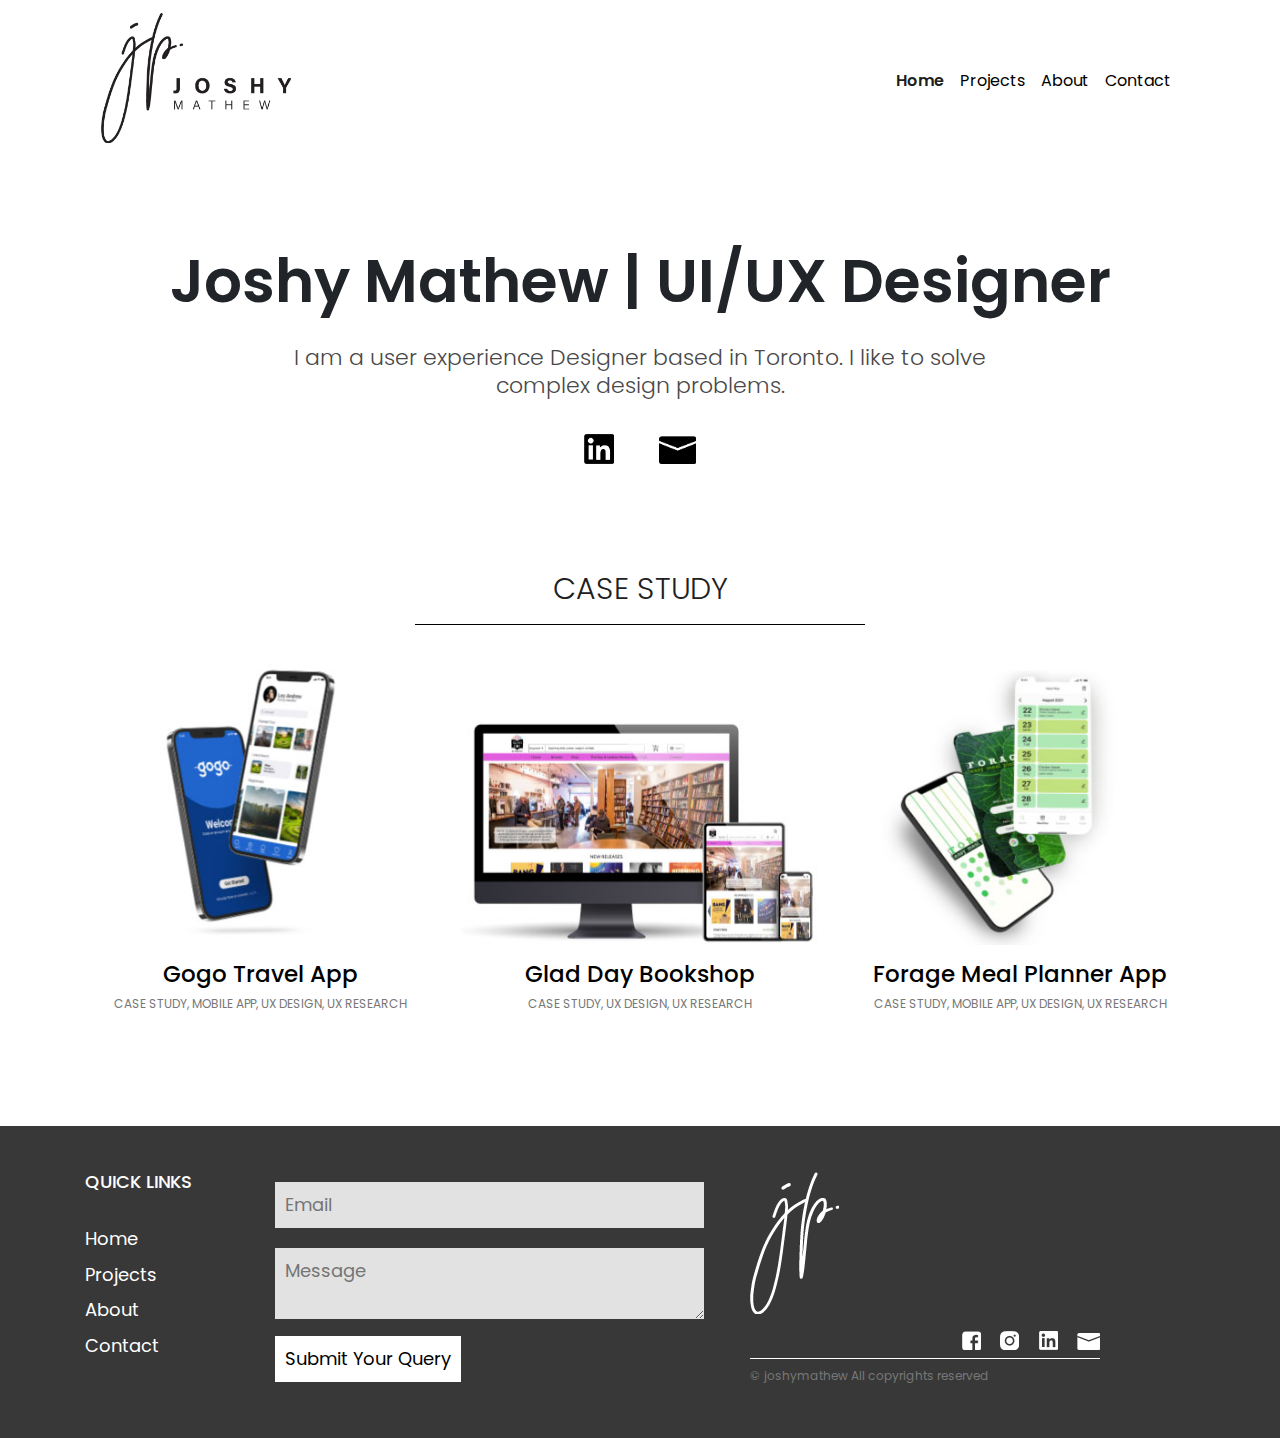
<file: index.html>
<!DOCTYPE html>
<html lang="en">
<head>
	<meta charset="utf-8">
	<meta name="viewport" content="width=device-width, initial-scale=1.0">
	<meta name="description" content="">
	<title>Joshy Mathew - Portfolio</title>
	<link href="css/bootstrap.min.css" rel="stylesheet">
	<link href="css/style.css" rel="stylesheet">

	<!--[if lt IE 9]>
		<script src="js/html5shiv.js"></script>
		<script src="js/respond.min.js"></script>
	<![endif]-->

		<!-- Custom Fonts -->
		<link rel="preconnect" href="https://fonts.googleapis.com"> 
		<link rel="preconnect" href="https://fonts.gstatic.com" crossorigin> 
		<link href="https://fonts.googleapis.com/css2?family=Poppins:wght@300;600&display=swap" rel="stylesheet">
	</head>

	<body>

		<!--============================= HEADER =============================-->
		<header>
			<div class="container">
				<div class="row">
					<div class="col-md-12">
						<nav class="navbar navbar-expand-lg navbar-light">
							<a class="navbar-brand" href="index.html"><img class="img-fluid" src="images/logo.png" alt="logo"></a>
							<button class="navbar-toggler" type="button" data-toggle="collapse" data-target="#navbarNavDropdown" aria-controls="navbarNavDropdown" aria-expanded="true" aria-label="Toggle navigation">
								<span class="navbar-toggler-icon"></span>
							</button>
							<div class="collapse navbar-collapse justify-content-end" id="navbarNavDropdown">
								<ul class="navbar-nav">
									<li class="nav-item">
										<a class="nav-link active" href="index.html">Home</a>
									</li>
									<li class="nav-item">
										<a class="nav-link" href="projects.html">Projects</a>
									</li>
									<li class="nav-item">
										<a class="nav-link" href="about.html">About</a>
									</li>
									<li class="nav-item">
										<a href="javascript:void(0)" class="nav-link float-right contactButton">Contact</a>
									</li>
								</ul>
							</div>
						</nav>
					</div>
				</div>
			</div>
		</header>
		<!--//END HEADER -->

		<div class="contactBar">
			<div class="container">
				<form id="contactForm">
					<h2 class="text-center">Let's <strong>Connect</strong></h2>
					<p class="text-center">Feel free to reach out to me for full-time or freelance opportunities. Find me on social channels or<br> send me a message here.</p>
					
					<div class="row">
						<div class="col-md-12 footerlinks text-center">
							<ul>
								<li><a href="" class=""><img src="images/linkedin.png" style="max-width: 30px;"></a></li>
								<li><a href="" class=""><img src="images/email.png" style="max-width: 37px;"></a></li>					
							</ul>
						</div>
					</div>
					<div class="row">
						<div class="col-md-6">
							<div class="form-group">
								<input type="text" class="form-control" placeholder="Your Name" id="first">
							</div>
						</div>

						<div class="col-md-6">
							<div class="form-group">
								<input type="email" class="form-control" placeholder="Your Email" id="email">
							</div>
						</div>
					</div>

					<div class="row">
						<div class="col-md-12">
							<div class="form-group">
								<textarea placeholder="write something..."></textarea>
							</div>
						</div>
					</div>

					<button type="submit" class="btn btn-primary">Send Message</button>
				</form>
			</div>
		</div>

		<section class="intro">
			<div class="container">
				<div class="row pt-5">
					<div class="col-md-12 text-center">
						<h1 class="head">Joshy Mathew | UI/UX Designer</h1>
						<h5 class="sub-head pb-4">I am a user experience Designer based in Toronto.  I like to solve <br> complex design problems.</h5>
					</div>
				</div>

				<div class="row">
					<div class="col-md-12 footerlinks text-center">
						<ul>
							<li><a href="" class=""><img src="images/linkedin.png" style="max-width: 30px;"></a></li>
							<li><a href="" class=""><img src="images/email.png" style="max-width: 37px;"></a></li>					
						</ul>
					</div>
				</div>
			</div>
		</section>

		<section class="section case-study">
			<div class="container">
				<div class="row">
					<div class="col-sm-12 col-md-12 col-lg-12 pb-50">
						<div class="section-title text-center">
							<h2 class="content-head">CASE STUDY</h2>
						</div>
					</div>
				</div>

				<div class="row">
					<div class="col-md-4">
						<div class=" section-title grid text-center">
							<a href="gogo-travel-app.html">
								<img class="img-fluid" src="images/gogo-01.jpg" alt="">
								<h3>Gogo Travel App</h3>
								<p class="tag-title">CASE STUDY, MOBILE APP, UX DESIGN, UX RESEARCH</p>
							</a>
						</div>
					</div>

					<div class="col-md-4">
						<div class="section-title grid text-center">
							<a href="#">
								<img class="img-fluid" src="images/glad-day-01.jpg" alt="">
								<h3>Glad Day Bookshop</h3>
								<p class="tag-title">CASE STUDY, UX DESIGN, UX RESEARCH</p>
							</a>
						</div>
					</div>

					<div class="col-md-4">
						<div class="section-title grid text-center">
							<a href="#">
								<img class="img-fluid" src="images/forage-01.jpg" alt="">
								<h3>Forage Meal Planner App</h3>
								<p class="tag-title">CASE STUDY, MOBILE APP, UX DESIGN, UX RESEARCH</p>
							</a>
						</div>
					</div>
				</div>
			</div>
		</section>

		<footer class="footer">
			<div class="container">
				<div class="row">
					<div class="col-md-2">
						<div class="pt-3 section-title grid text-left">
							<h3 class="pb-4">QUICK LINKS</h3>
							<ul class="navbar-nav">
								<li class="nav-item">
									<a href="index.html">Home</a>
								</li>
								<li class="nav-item">
									<a href="projects.html">Projects</a>
								</li>
								<li class="nav-item">
									<a href="about.html">About</a>
								</li>
								<li class="nav-item">
									<a href="javascript:void(0)" class="contactButton">Contact</a>
								</li>
							</ul>
						</div>
					</div>

					<div class="col-md-5">
						<div class="pt-3 pr-3 section-title grid text-left">
							<form action="#" method="post">
								<input type="text" name="email" placeholder="Email">
								<textarea name="message" placeholder="Message"></textarea>
								<button>Submit Your Query</button>
							</form>
						</div>
					</div>

					<div class="col-md-4">
						<div class="pt-3 pl-0 section-title grid text-left">
							<img class="img-fluid" src="images/foot-logo.png" alt="">
						</div>

						<div class="col-md-12 footerlinks text-right bt-solid">
							<ul>
								<li><a href="" class=""><img src="images/facebook.png" style="max-width: 19px;"></a></li>
								<li><a href="" class=""><img src="images/instagram.png" style="max-width: 19px;"></a></li>
								<li><a href="" class=""><img src="images/linkedin-2.png" style="max-width: 19px;"></a></li>					
								<li><a href="" class=""><img src="images/email-2.png" style="max-width: 23px;"></a></li>										
							</ul>
						</div>

						<div class="pt-0 section-title grid text-left">
							<p class="tag-title">© joshymathew All copyrights reserved</p>
						</div>
					</div>
				</div>
			</div>
		</footer>

		<script src="js/jquery-3.2.1.min.js"></script>
		<script src="js/bootstrap.min.js"></script>
		<script src="js/script.js"></script>
	</body>
	</html>
</file>
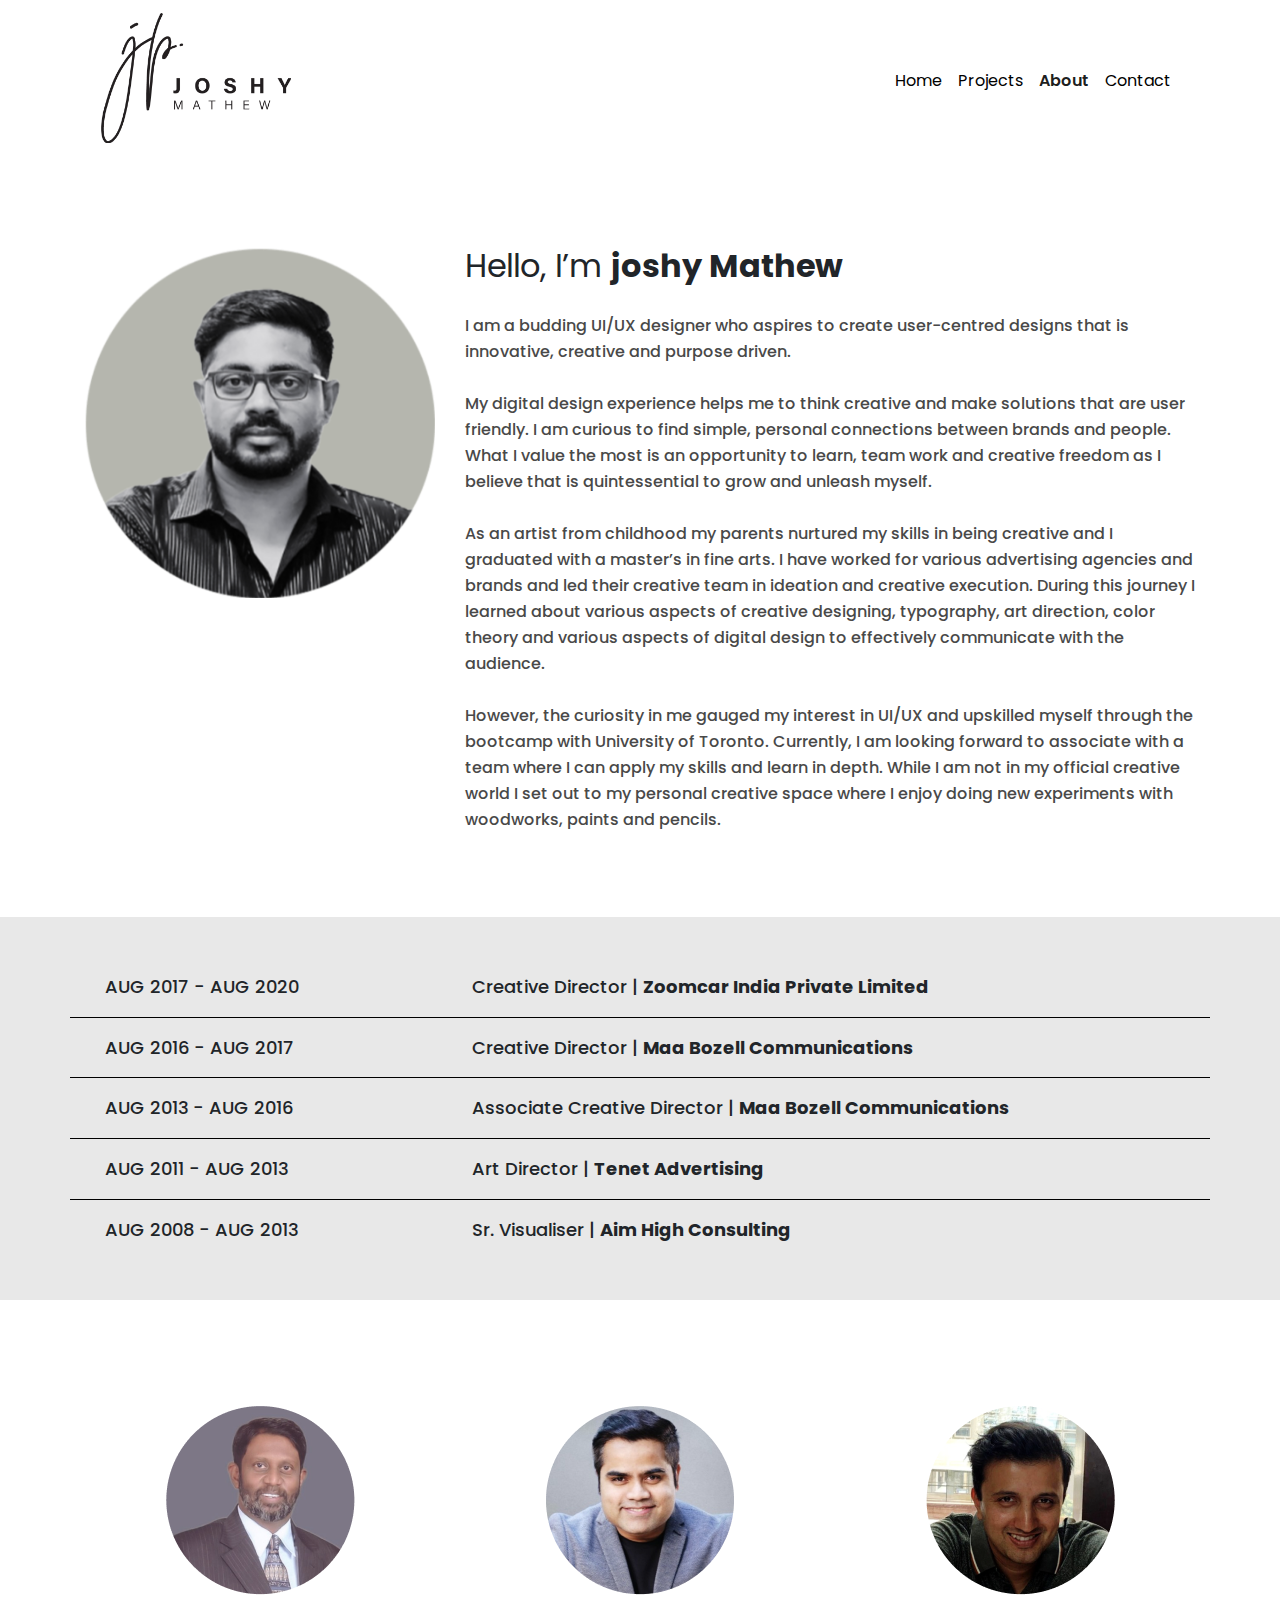
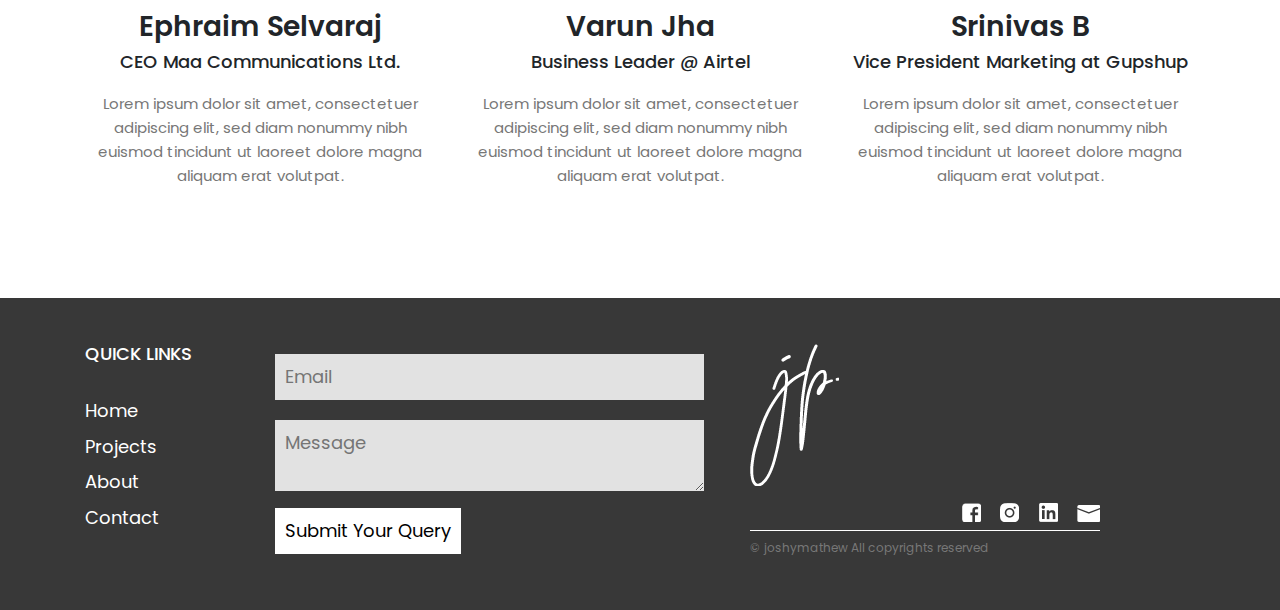
<file: about.html>
<!DOCTYPE html>
<html lang="en">
<head>

	<meta charset="utf-8">
	<meta name="viewport" content="width=device-width, initial-scale=1.0">
	<meta name="description" content="">
	<title>Joshy Mathew - Portfolio</title>
	<link href="css/bootstrap.min.css" rel="stylesheet">
	<link href="css/style.css" rel="stylesheet">

	<!--[if lt IE 9]>
		<script src="js/html5shiv.js"></script>
		<script src="js/respond.min.js"></script>
	<![endif]-->

		<!-- Custom Fonts -->
		<link rel="preconnect" href="https://fonts.googleapis.com"> 
		<link rel="preconnect" href="https://fonts.gstatic.com" crossorigin> 
		<link href="https://fonts.googleapis.com/css2?family=Poppins:wght@300;600&display=swap" rel="stylesheet">
	</head>

	<body>
		<!--============================= HEADER =============================-->
		<header>
			<div class="container">
				<div class="row">
					<div class="col-md-12">
						<nav class="navbar navbar-expand-lg navbar-light">
							<a class="navbar-brand" href="index.html"><img class="img-fluid" src="images/logo.png" alt="logo"></a>
							<button class="navbar-toggler" type="button" data-toggle="collapse" data-target="#navbarNavDropdown" aria-controls="navbarNavDropdown" aria-expanded="true" aria-label="Toggle navigation">
								<span class="navbar-toggler-icon"></span>
							</button>
							<div class="collapse navbar-collapse justify-content-end" id="navbarNavDropdown">
								<ul class="navbar-nav">
									<li class="nav-item">
										<a class="nav-link" href="index.html">Home</a>
									</li>
									<li class="nav-item">
										<a class="nav-link" href="projects.html">Projects</a>
									</li>
									<li class="nav-item">
										<a class="nav-link active" href="about.html">About</a>
									</li>
									<li class="nav-item">
										<a href="javascript:void(0)" class="nav-link float-right contactButton">Contact</a>
									</li>
								</ul>
							</div>
						</nav>
					</div>
				</div>
			</div>
		</header>
		<!--//END HEADER -->

		<div class="contactBar">
			<div class="container">
				<form id="contactForm">
					<h2 class="text-center">Let's <strong>Connect</strong></h2>
					<p class="text-center">Feel free to reach out to me for full-time or freelance opportunities. Find me on social channels or<br> send me a message here.</p>
					
					<div class="row">
						<div class="col-md-12 footerlinks text-center">
							<ul>
								<li><a href="" class=""><img src="images/linkedin.png" style="max-width: 30px;"></a></li>
								<li><a href="" class=""><img src="images/email.png" style="max-width: 37px;"></a></li>					
							</ul>
						</div>
					</div>
					<div class="row">
						<div class="col-md-6">
							<div class="form-group">
								<input type="text" class="form-control" placeholder="Your Name" id="first">
							</div>
						</div>

						<div class="col-md-6">
							<div class="form-group">
								<input type="email" class="form-control" placeholder="Your Email" id="email">
							</div>
						</div>
					</div>

					<div class="row">
						<div class="col-md-12">
							<div class="form-group">
								<textarea placeholder="write something..."></textarea>
							</div>
						</div>
					</div>

					<button type="submit" class="btn btn-primary">Send Message</button>
				</form>
			</div>
		</div>

		<section class="about">
			<div class="container">
				<div class="row pt-5 pb-5">
					<div class="col-md-4">
						<div class="pt-0 pb-4 section-title grid text-center">
							<img class="img-fluid" src="images/joshy.png" alt="">
						</div>
					</div>

					<div class="col-md-8 text-left">
						<h2 class="head">Hello, I’m <strong>joshy Mathew</strong></h2>
						<h5 class="sub-head">I am a budding UI/UX designer who aspires to create user-centred designs that is innovative, creative and purpose driven.
							<br>
							<br> 
							My digital design experience helps me to think creative and make solutions that are user friendly. I am curious to find simple, personal connections between brands and people. What I value the most is an opportunity to learn, team work and creative freedom as I believe that is quintessential to grow and unleash myself. 
                            <br><br>

							As an artist from childhood my parents nurtured my skills in being creative and I graduated with a master’s in fine arts. I have worked for various advertising agencies and brands and led their creative team in ideation and creative execution. During this journey I learned about various aspects of creative designing, typography, art direction, color theory and various aspects of digital design to effectively communicate with the audience.
							<br><br> 
							However, the curiosity in me gauged my interest in UI/UX and upskilled myself through the bootcamp with University of Toronto. Currently, I am looking forward to associate with a team where I can apply my skills and learn in depth. While I am not in my official creative world I set out to my personal creative space where I enjoy doing new experiments with woodworks, paints and pencils.</h5> 
                            <br>
					
						</div>
				</div>
			</div>
		</section>

		<section class="section experience-section">
			<div class="container">
				<div class="row text-center bb-solid">
					<div class="col-md-4">
						<h4>AUG 2017 - AUG 2020 </h4>
					</div>
					<div class="col-md-8 text-left">
						<h4>Creative Director | <strong>Zoomcar India Private Limited</strong></h4>
					</div>
				</div>

				<div class="row text-center bb-solid">
					<div class="col-md-4">
						<h4>AUG 2016 - AUG 2017 </h4>
					</div>
					<div class="col-md-8 text-left">
						<h4>Creative Director | <strong>Maa Bozell Communications</strong></h4>
					</div>
				</div>
				<div class="row text-center bb-solid">
					<div class="col-md-4">
						<h4>AUG 2013 - AUG 2016 </h4>
					</div>
					<div class="col-md-8 text-left">
						<h4>Associate Creative Director | <strong>Maa Bozell Communications</strong></h4>
					</div>
				</div>
				<div class="row text-center bb-solid">
					<div class="col-md-4">
						<h4>AUG 2011 - AUG 2013 </h4>
					</div>
					<div class="col-md-8 text-left">
						<h4>Art Director | <strong>Tenet Advertising</strong></h4>
					</div>
				</div>
				<div class="row text-center p-20">
					<div class="col-md-4">
						<h4>AUG 2008 - AUG 2013 </h4>
					</div>
					<div class="col-md-8 text-left">
						<h4>Sr. Visualiser | <strong>Aim High Consulting</strong></h4>
					</div>
				</div>
			</div>
		</section>

		<section class="section designation-section">
			<div class="container">

				<div class="row">
					<div class="col-md-4">
						<div class="pt-3 section-title grid text-center">
							<img class="img-fluid" src="images/Ephraim.png" alt="">
							<h3>Ephraim Selvaraj</h3>
							<h5>CEO Maa Communications Ltd.</h5>
							<p class="">Lorem ipsum dolor sit amet, consectetuer adipiscing elit, sed diam nonummy nibh euismod tincidunt ut laoreet dolore magna aliquam erat volutpat.</p>
						</div>
					</div>

					<div class="col-md-4">
						<div class="pt-3 section-title grid text-center">
							<img class="img-fluid" src="images/Varun.png" alt="">
							<h3>Varun Jha</h3>
							<h5>Business Leader @ Airtel</h5>
							<p class="">Lorem ipsum dolor sit amet, consectetuer adipiscing elit, sed diam nonummy nibh euismod tincidunt ut laoreet dolore magna aliquam erat volutpat.</p>
						</div>
					</div>

					<div class="col-md-4">
						<div class="pt-3 section-title grid text-center">
							<img class="img-fluid" src="images/Srini.png" alt="">
							<h3>Srinivas B</h3>
							<h5>Vice President Marketing at Gupshup</h5>
							<p class="">Lorem ipsum dolor sit amet, consectetuer adipiscing elit, sed diam nonummy nibh euismod tincidunt ut laoreet dolore magna aliquam erat volutpat.</p>
						</div>
					</div>
				</div>
			</div>
		</section>


		<footer class="footer">
			<div class="container">
				<div class="row">
					<div class="col-md-2">
						<div class="pt-3 section-title grid text-left">
							<h3 class="pb-4">QUICK LINKS</h3>
							<ul class="navbar-nav">
								<li class="nav-item">
									<a href="index.html">Home</a>
								</li>
								<li class="nav-item">
									<a href="projects.html">Projects</a>
								</li>
								<li class="nav-item">
									<a href="about.html">About</a>
								</li>
								<li class="nav-item">
									<a href="javascript:void(0)" class="contactButton">Contact</a>
								</li>
							</ul>
						</div>
					</div>

					<div class="col-md-5">
						<div class="pt-3 pr-3 section-title grid text-left">
							<form action="#" method="post">
								<input type="text" name="email" placeholder="Email">
								<textarea name="message" placeholder="Message"></textarea>
								<button>Submit Your Query</button>
							</form>
						</div>
					</div>

					<div class="col-md-4">
						<div class="pt-3 pl-0 section-title grid text-left">
							<img class="img-fluid" src="images/foot-logo.png" alt="">
						</div>

						<div class="col-md-12 footerlinks text-right bt-solid">
							<ul>
								<li><a href="" class=""><img src="images/facebook.png" style="max-width: 19px;"></a></li>
								<li><a href="" class=""><img src="images/instagram.png" style="max-width: 19px;"></a></li>
								<li><a href="" class=""><img src="images/linkedin-2.png" style="max-width: 19px;"></a></li>					
								<li><a href="" class=""><img src="images/email-2.png" style="max-width: 23px;"></a></li>										
							</ul>
						</div>

						<div class="pt-0 section-title grid text-left">
							<p class="tag-title">© joshymathew All copyrights reserved</p>
						</div>
					</div>
				</div>
			</div>
		</footer>

		<script src="js/jquery-3.2.1.min.js"></script>
		<script src="js/bootstrap.min.js"></script>
		<script src="js/script.js"></script>
	</body>
	</html>
</file>
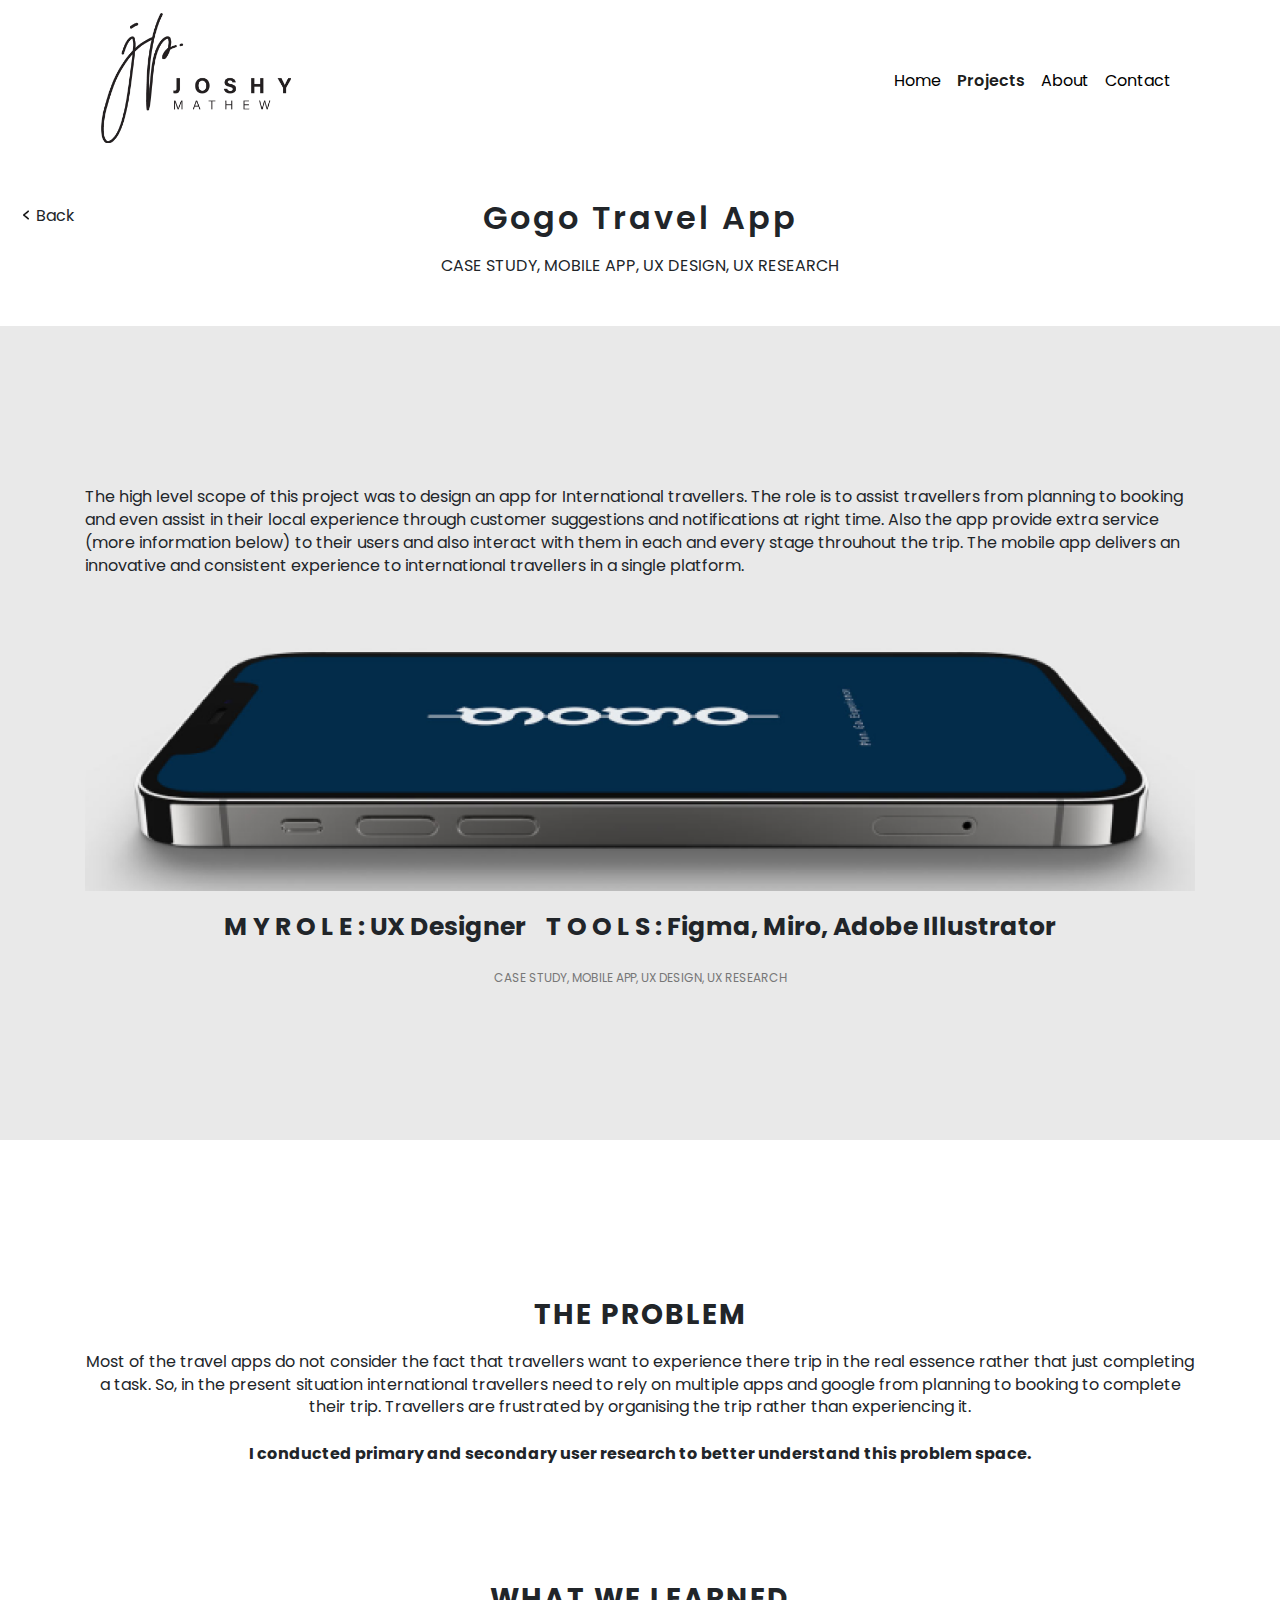
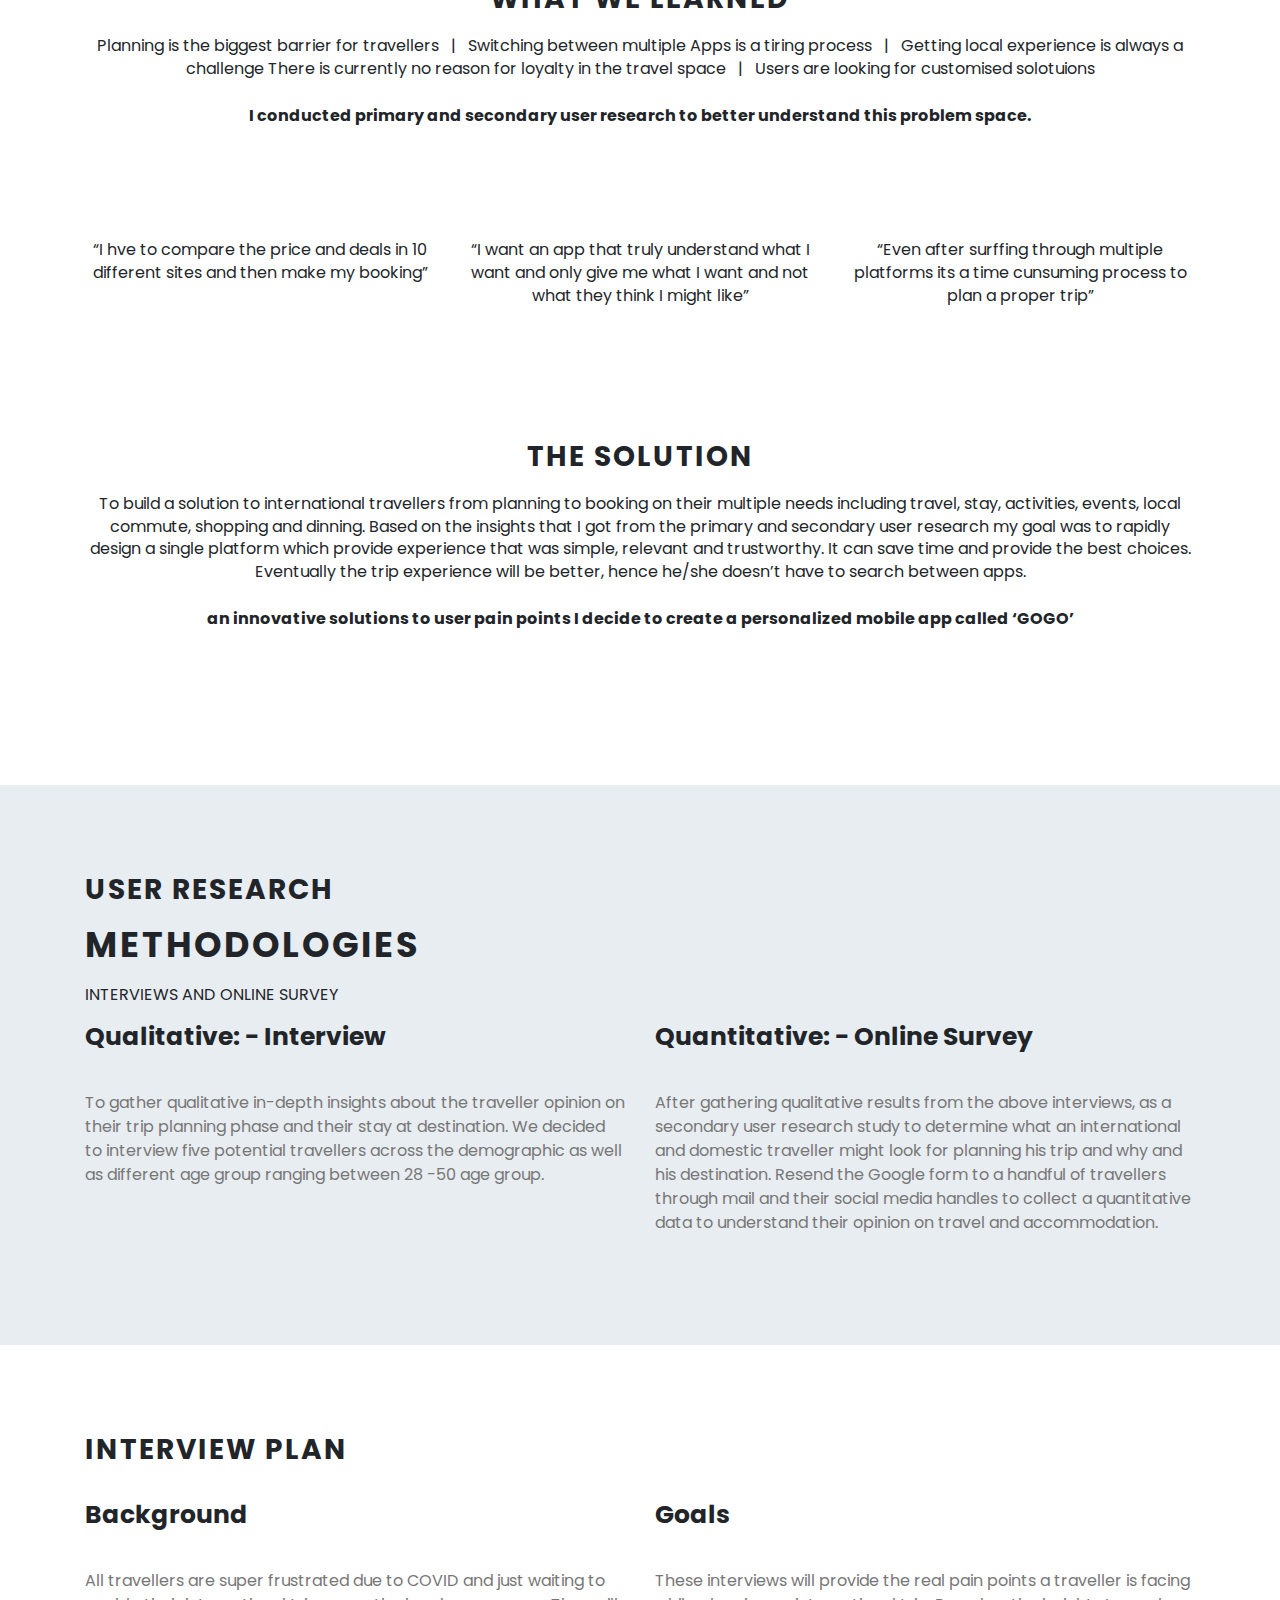
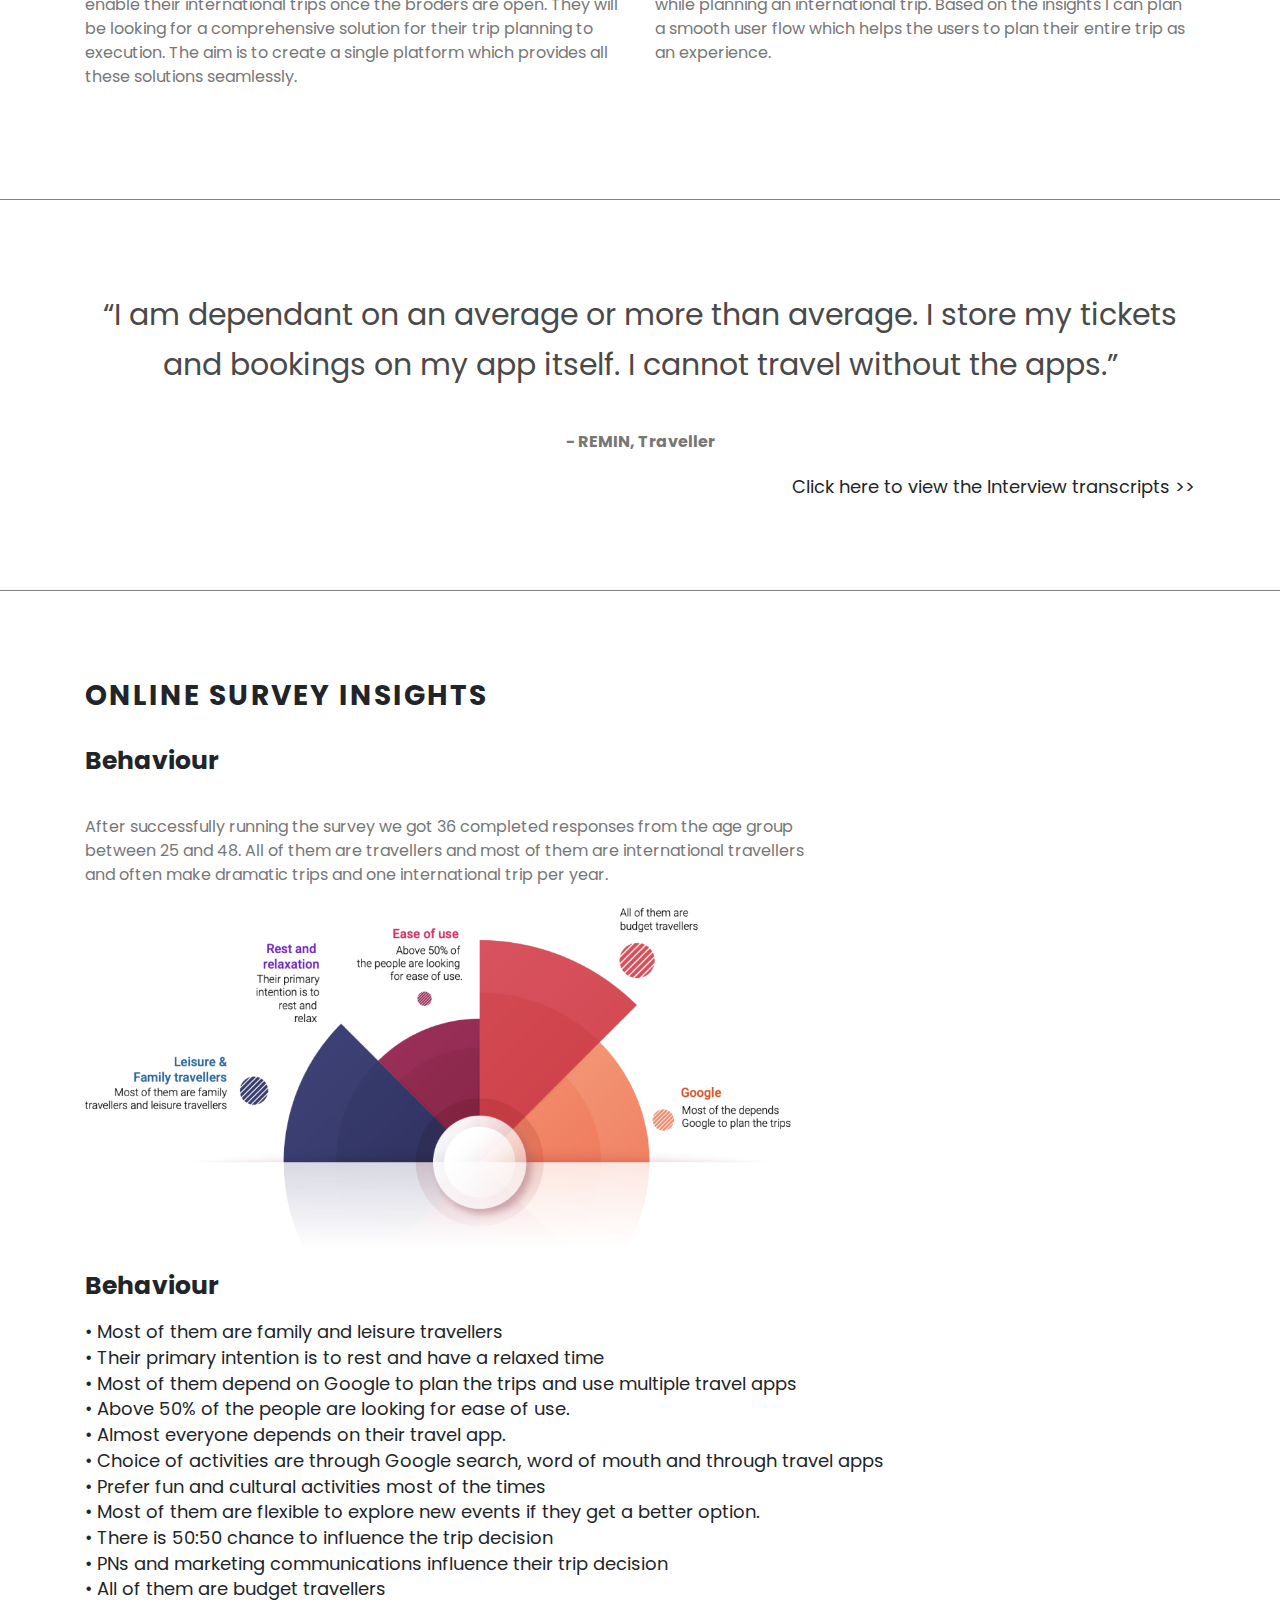
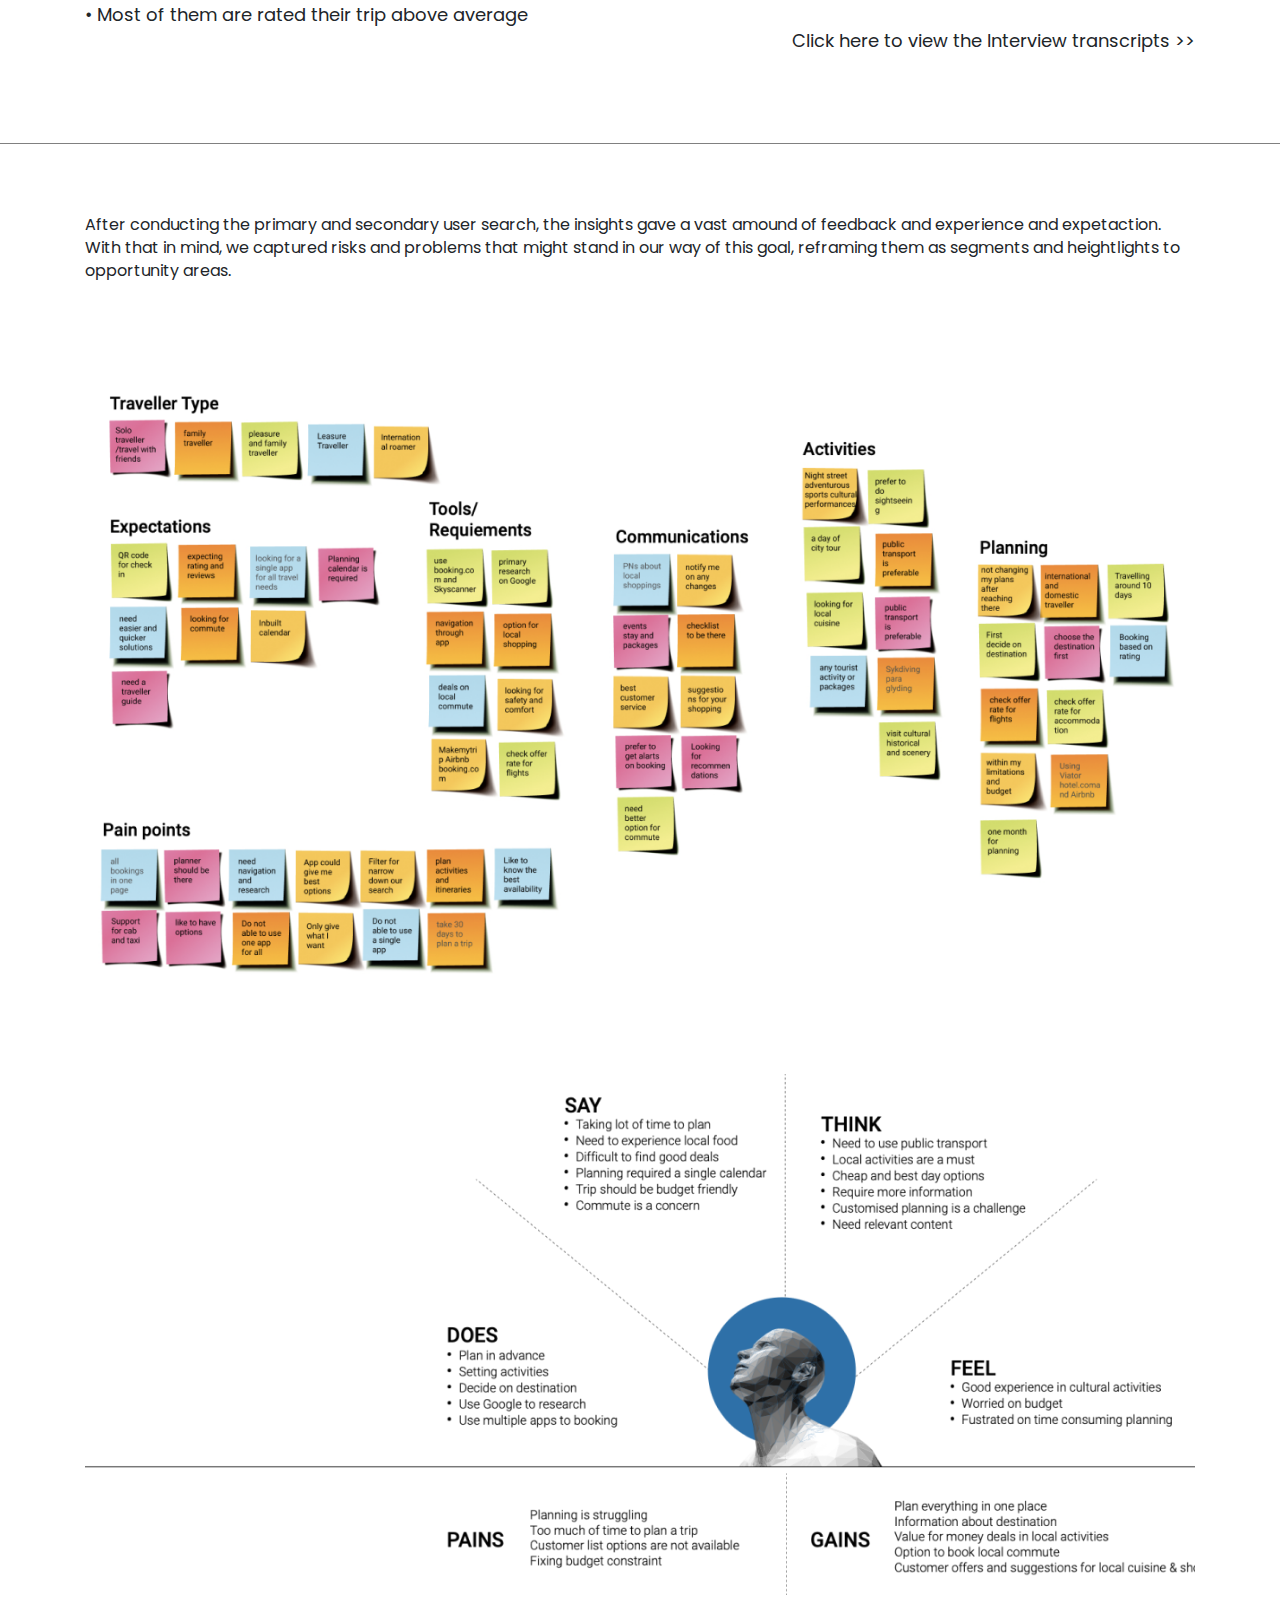
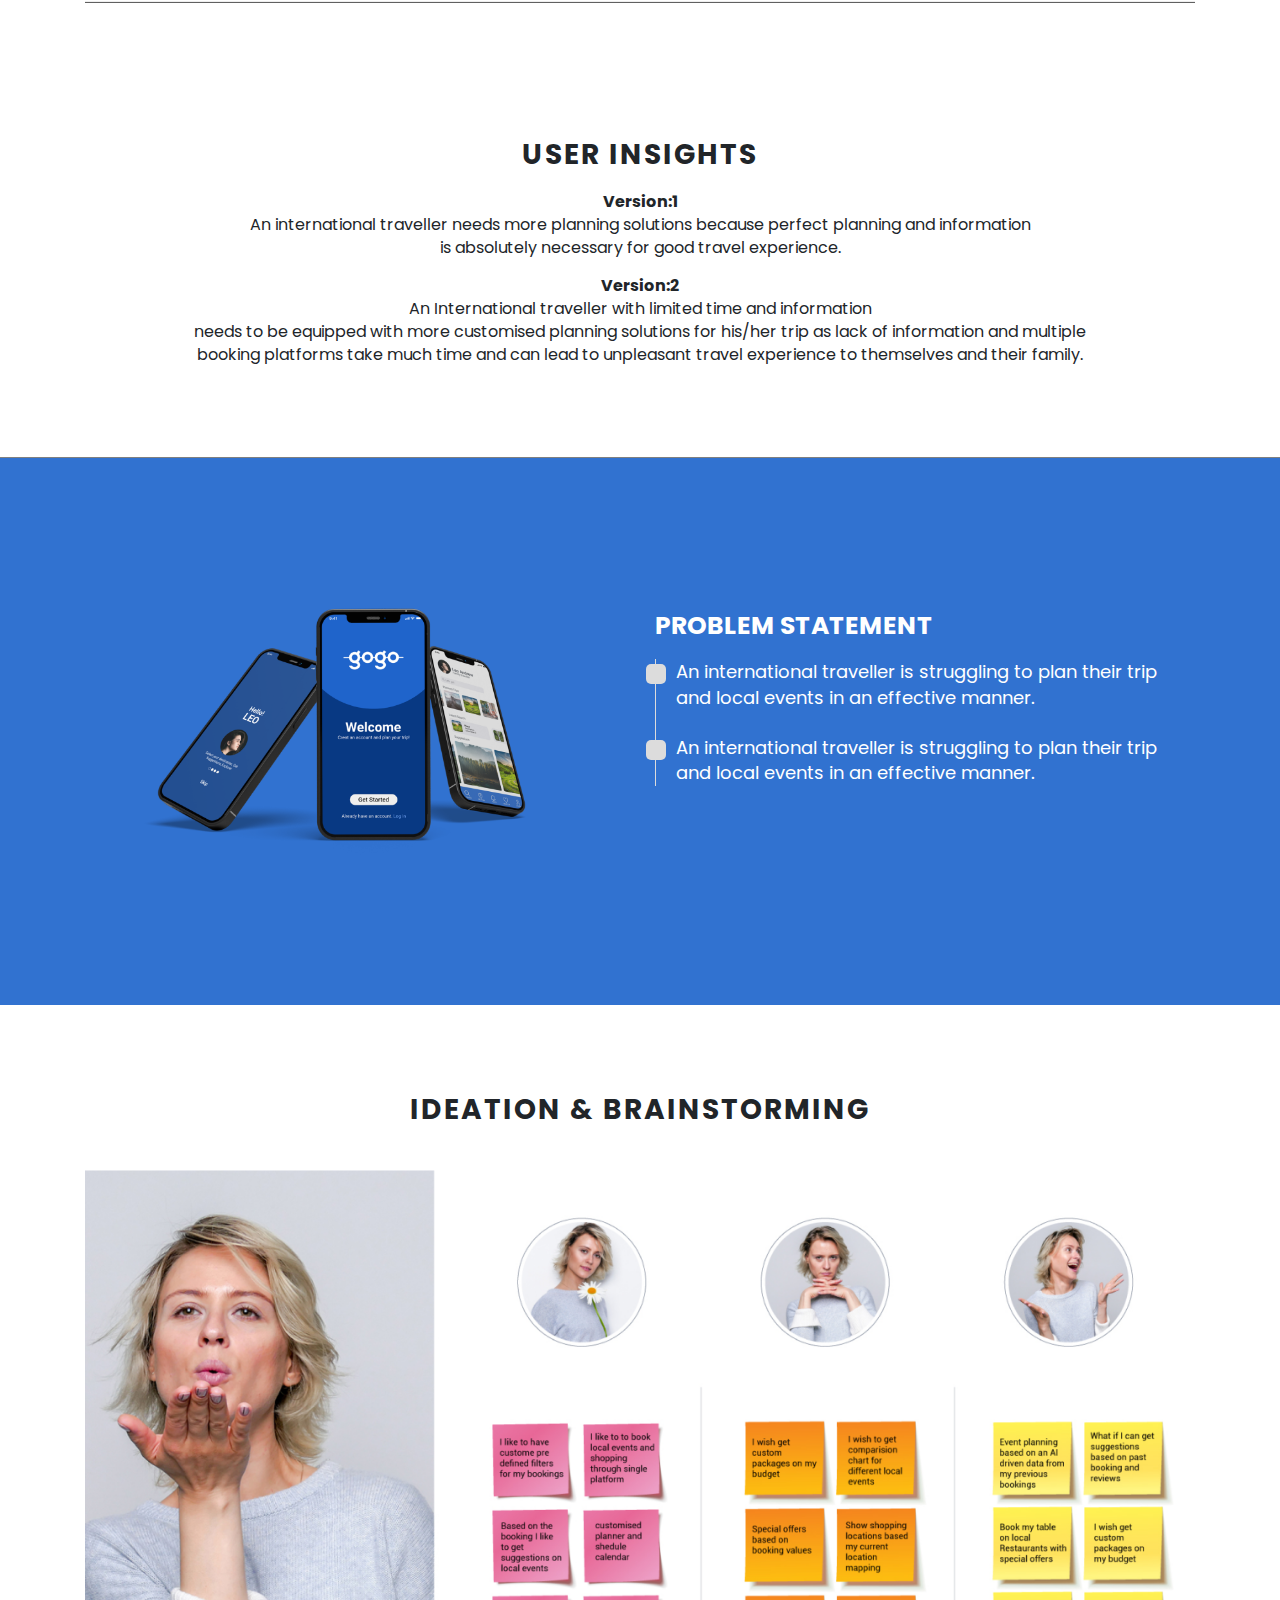
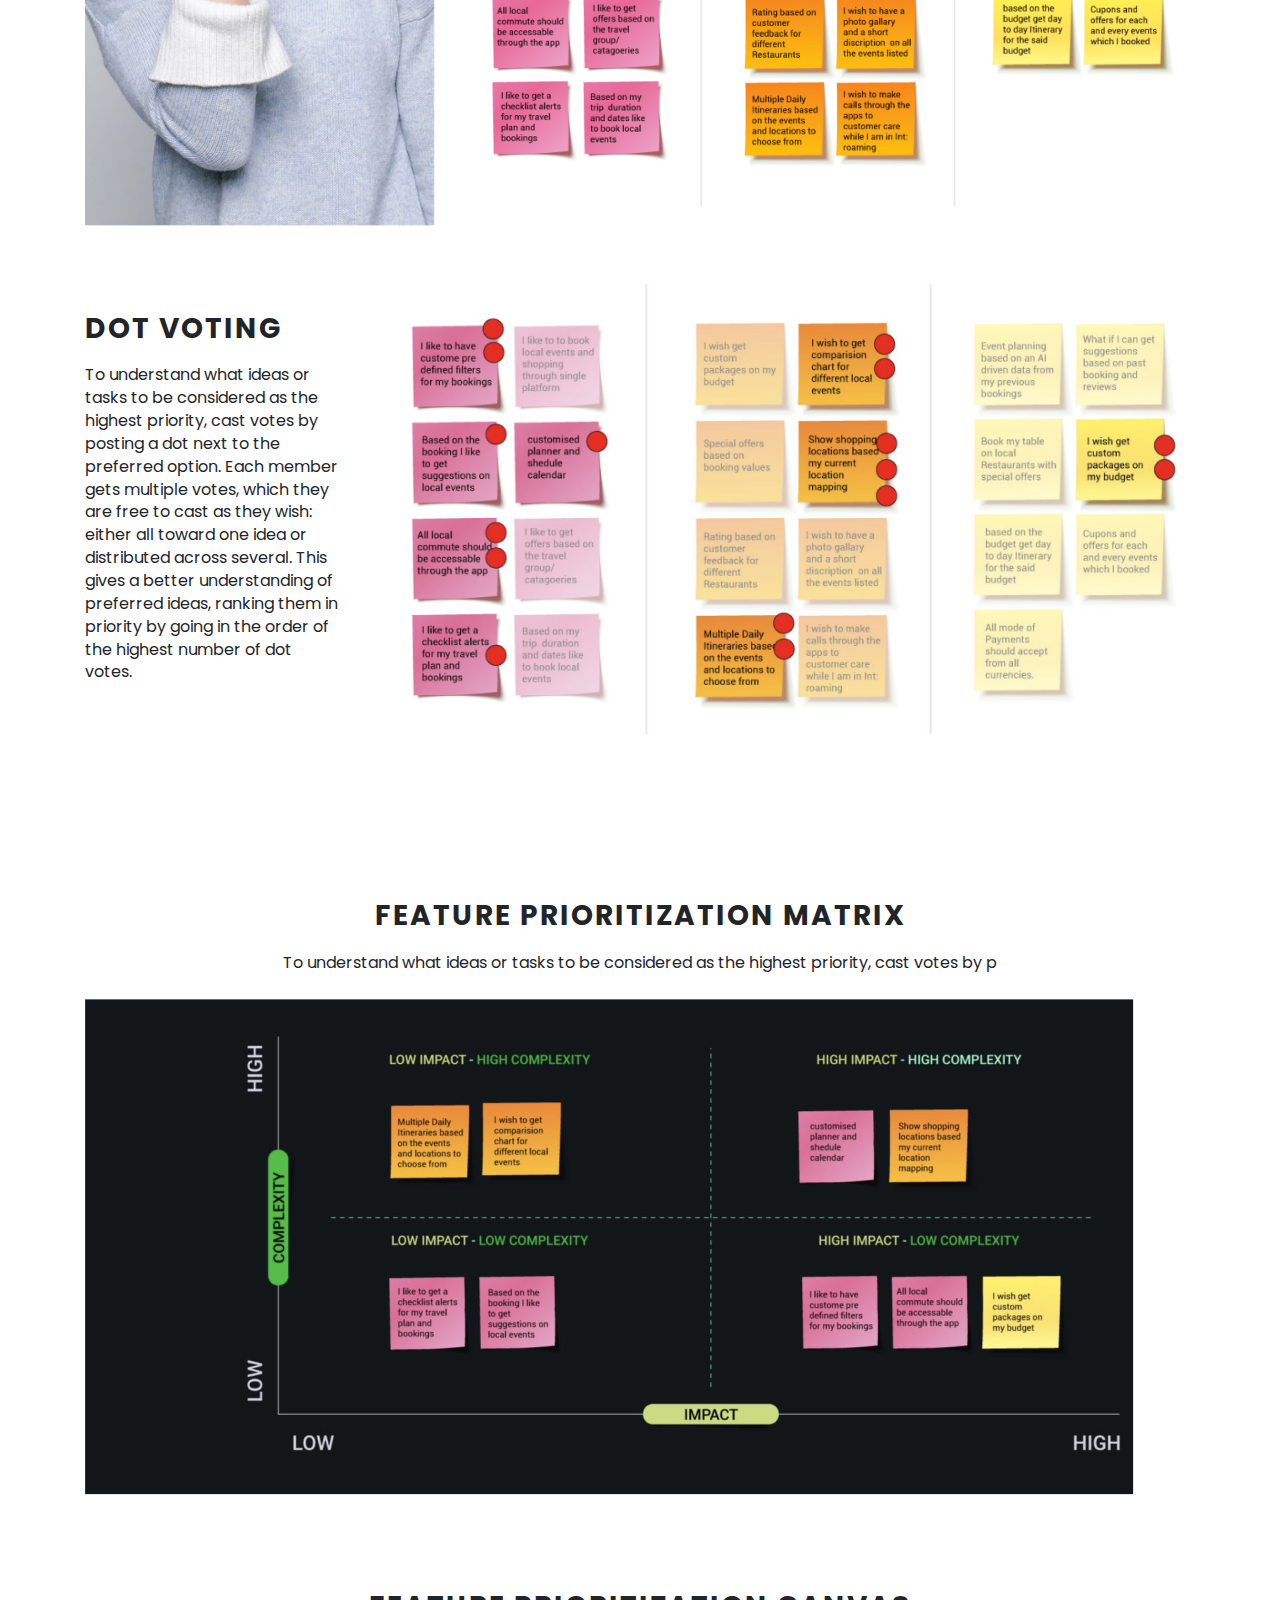
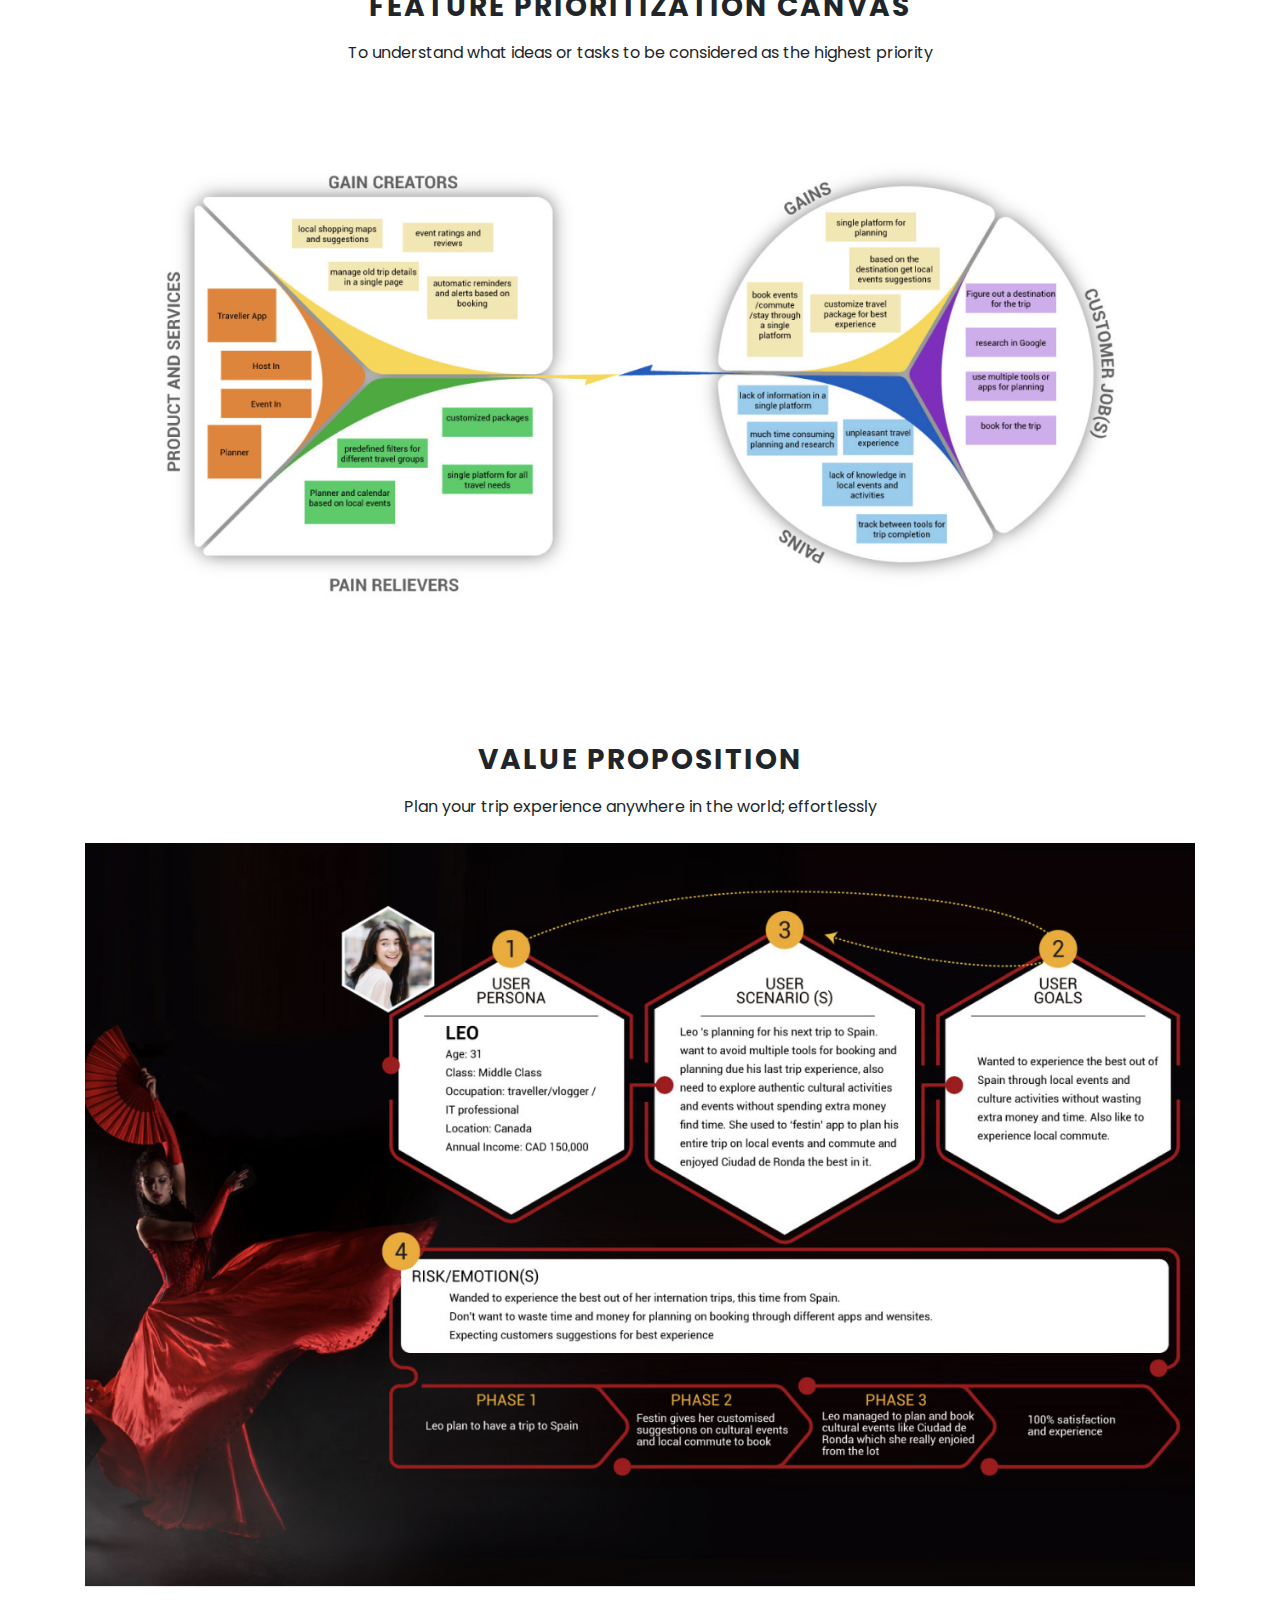
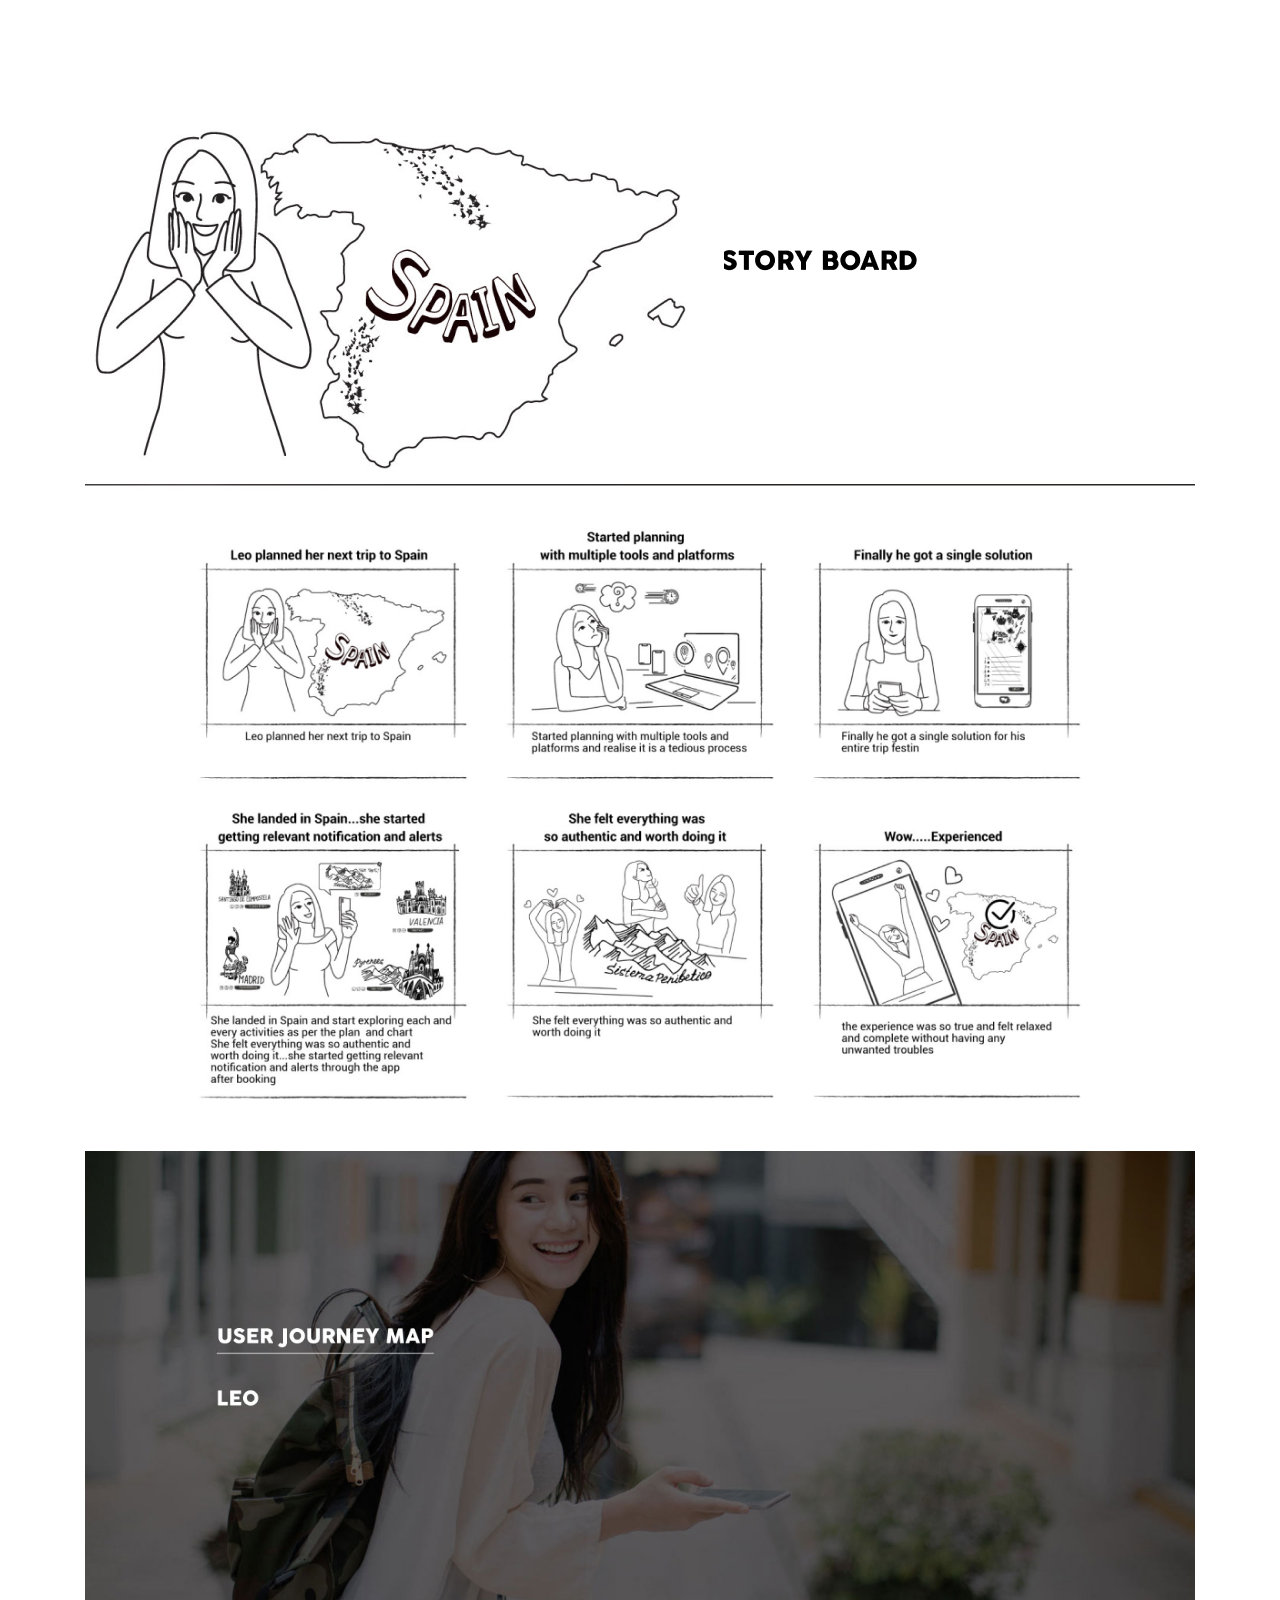
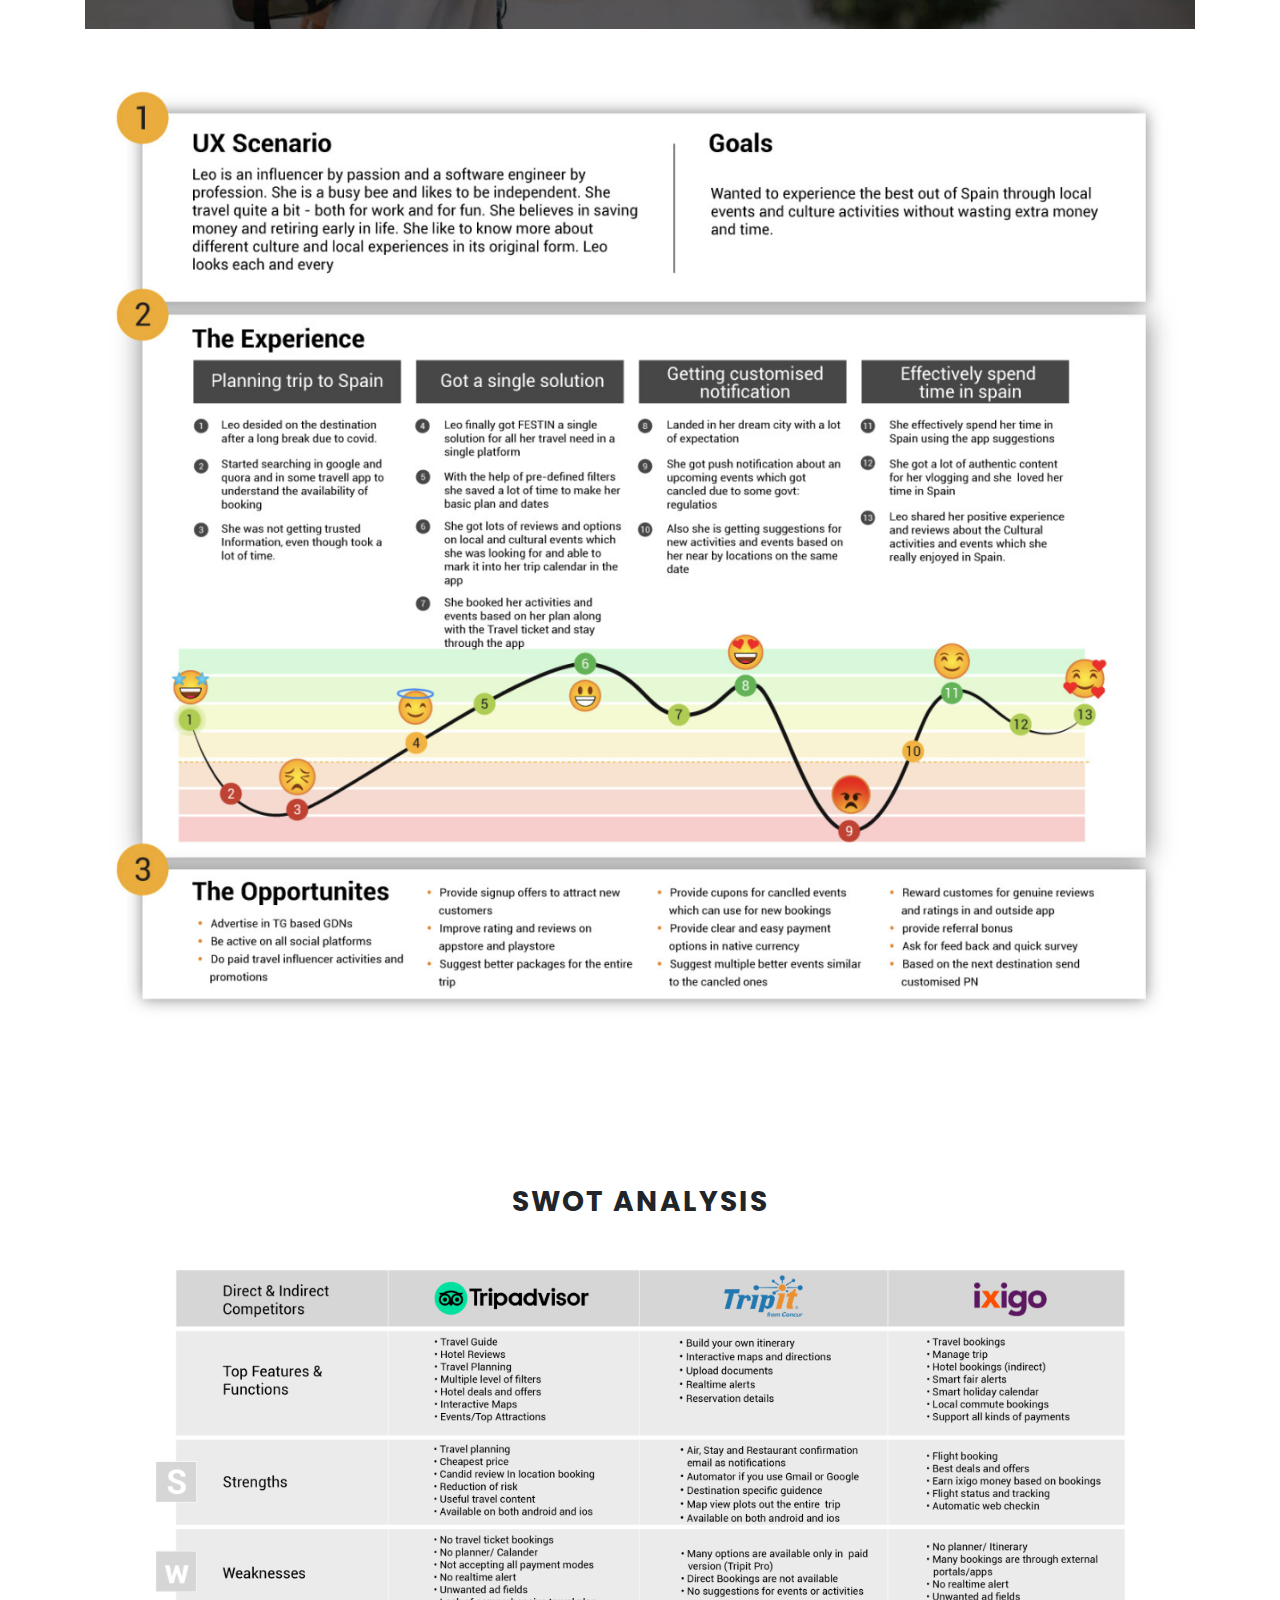
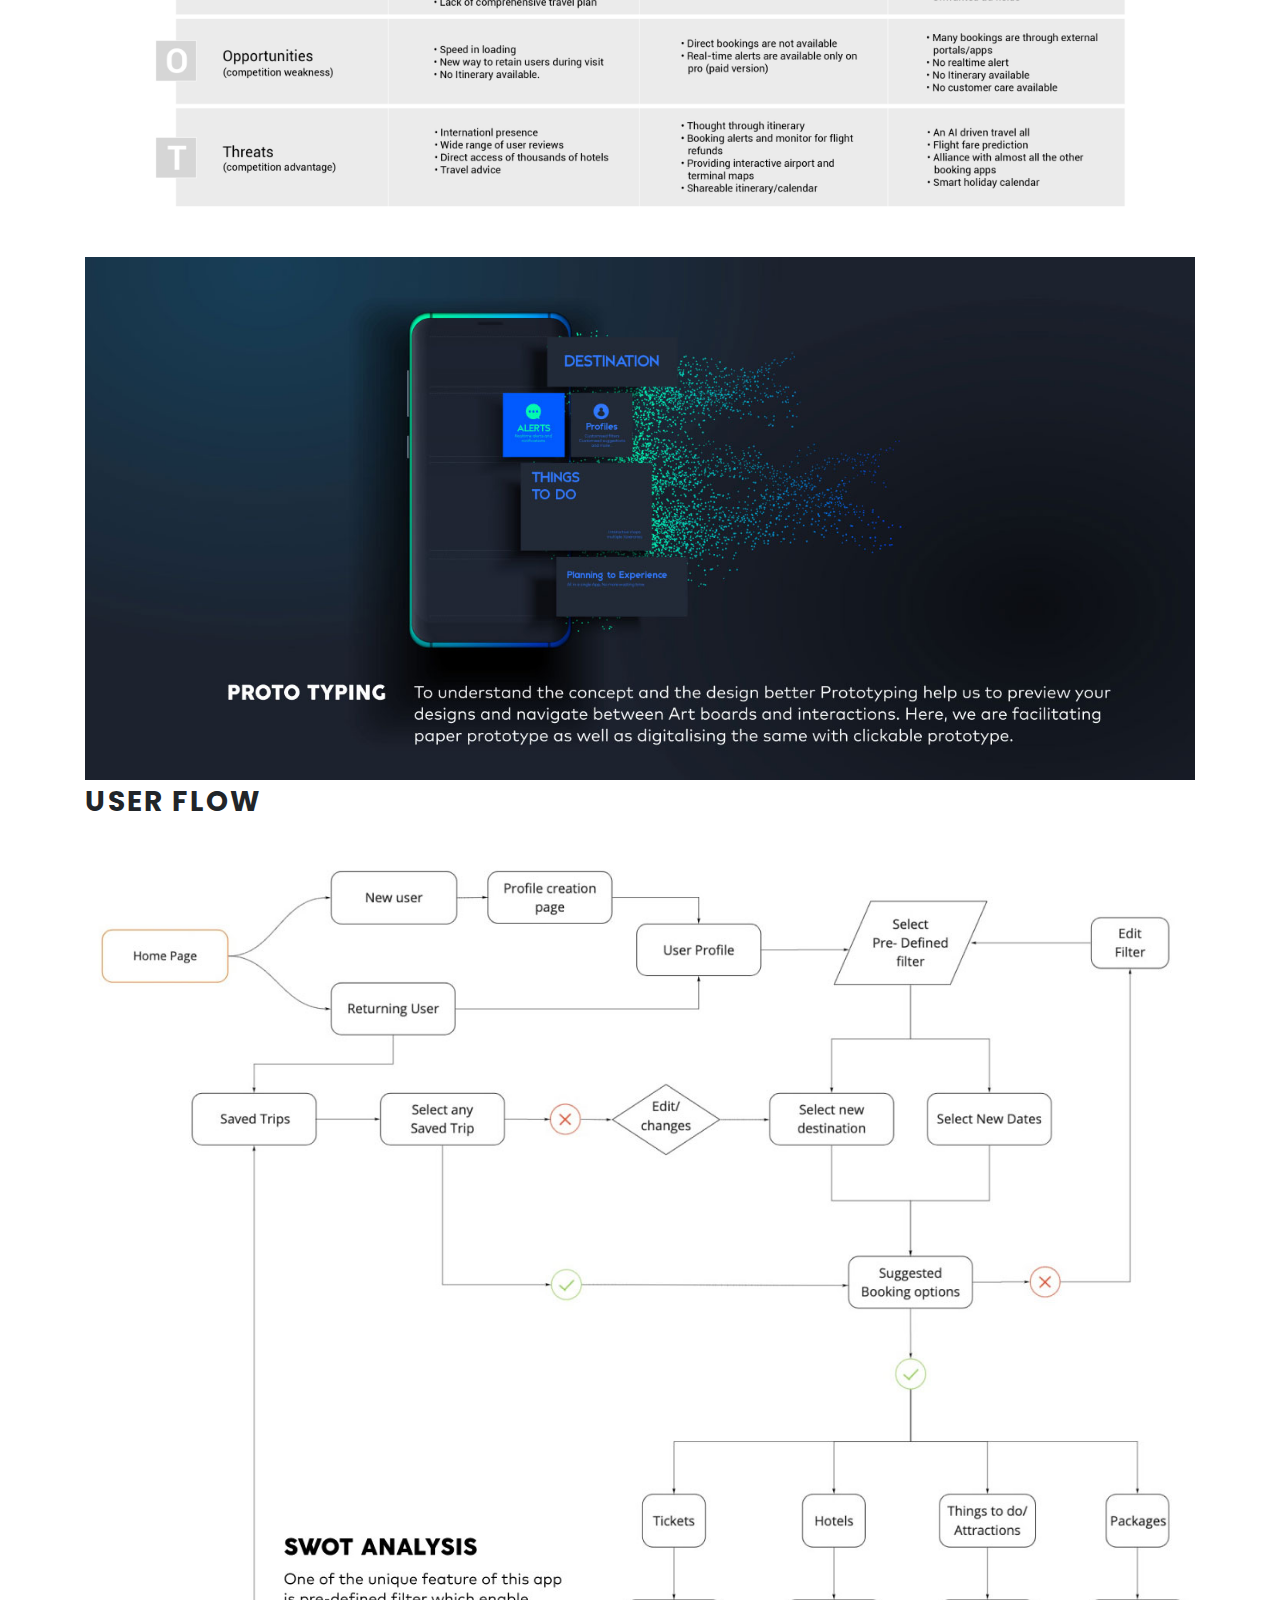
<file: gogo-travel-app.html>
<!DOCTYPE html>
<html lang="en">
<head>
	<meta charset="utf-8">
	<meta name="viewport" content="width=device-width, initial-scale=1.0">
	<meta name="description" content="">
	<title>Joshy Mathew - Portfolio</title>
	<link href="css/bootstrap.min.css" rel="stylesheet">
	<link href="css/style.css" rel="stylesheet">

	<!--[if lt IE 9]>
		<script src="js/html5shiv.js"></script>
		<script src="js/respond.min.js"></script>
	<![endif]-->

		<!-- Custom Fonts -->
		<link rel="preconnect" href="https://fonts.googleapis.com"> 
		<link rel="preconnect" href="https://fonts.gstatic.com" crossorigin> 
		<link href="https://fonts.googleapis.com/css2?family=Poppins:wght@300;600&display=swap" rel="stylesheet">
	</head>

	<body>
		<!--============================= HEADER =============================-->
		<header>
			<div class="container">
				<div class="row">
					<div class="col-md-12">
						<nav class="navbar navbar-expand-lg navbar-light">
							<a class="navbar-brand" href="index.html"><img class="img-fluid" src="images/logo.png" alt="logo"></a>
							<button class="navbar-toggler" type="button" data-toggle="collapse" data-target="#navbarNavDropdown" aria-controls="navbarNavDropdown" aria-expanded="true" aria-label="Toggle navigation">
								<span class="navbar-toggler-icon"></span>
							</button>
							<div class="collapse navbar-collapse justify-content-end" id="navbarNavDropdown">
								<ul class="navbar-nav">
									<li class="nav-item">
										<a class="nav-link" href="index.html">Home</a>
									</li>
									<li class="nav-item">
										<a class="nav-link active" href="projects.html">Projects</a>
									</li>
									<li class="nav-item">
										<a class="nav-link" href="about.html">About</a>
									</li>
									<li class="nav-item">
										<a href="javascript:void(0)" class="nav-link float-right contactButton">Contact</a>
									</li>
								</ul>
							</div>
						</nav>
					</div>
				</div>
			</div>
		</header>
		<!--//END HEADER -->

		<div class="contactBar">
			<div class="container">
				<form id="contactForm">
					<h2 class="text-center">Let's <strong>Connect</strong></h2>
					<p class="text-center">Feel free to reach out to me for full-time or freelance opportunities. Find me on social channels or<br> send me a message here.</p>
					
					<div class="row">
						<div class="col-md-12 footerlinks text-center">
							<ul>
								<li><a href="" class=""><img src="images/linkedin.png" style="max-width: 30px;"></a></li>
								<li><a href="" class=""><img src="images/email.png" style="max-width: 37px;"></a></li>					
							</ul>
						</div>
					</div>
					<div class="row">
						<div class="col-md-6">
							<div class="form-group">
								<input type="text" class="form-control" placeholder="Your Name" id="first">
							</div>
						</div>

						<div class="col-md-6">
							<div class="form-group">
								<input type="email" class="form-control" placeholder="Your Email" id="email">
							</div>
						</div>
					</div>

					<div class="row">
						<div class="col-md-12">
							<div class="form-group">
								<textarea placeholder="write something..."></textarea>
							</div>
						</div>
					</div>

					<button type="submit" class="btn btn-primary">Send Message</button>
				</form>
			</div>
		</div>

		<div class="projects-inner-section">
			<section class="projects">
				<div class="container">
					<div class="row mb-5">
						<div class="col-md-12 text-center">
							<a style="position: fixed;z-index: 99;left: 0px; padding: 20px; background: #fff; top: 20%;" href="projects.html" class="float-left read-more"><img src="images/left_icon.png" width="12"> Back</a>
							<h1 class="head bold">Gogo Travel App</h1>
							<p class="tag-title">CASE STUDY, MOBILE APP, UX DESIGN, UX RESEARCH</p>
						</div>
					</div>
				</div>
			</section>

			<section class="section bg-grey">
				<div class="container">
					<div class="row pt-0 pb-3 bg-grey">
						<div class="col-md-12 text-left pt-70">
							<div class="pb-0">
								<p class="sub-head">The high level scope of this project was to design an app for International travellers. The role is to assist travellers from planning to booking and even assist in their local experience through customer suggestions and notifications at right time. Also the app provide extra service (more information below) to their users and also interact with them in each and every stage throuhout the trip. The mobile app delivers an innovative and consistent experience to international travellers in a single platform.</p>
							</div>
						</div>

						<div class="col-md-12">
							<div class="pt-0 pb-4 section-title grid text-center">
								<img class="img-fluid" src="images/projects/Rectangle_19.png" alt="">
								<h3 class="pt-3">M Y R O L E : UX Designer &nbsp;&nbsp; T O O L S : Figma, Miro, Adobe Illustrator</h3>
								<p class="tag-title">CASE STUDY, MOBILE APP, UX DESIGN, UX RESEARCH</p>
							</div>
						</div>
					</div>
				</div>
			</section>

			<section class="section">
				<div class="container">
					<div class="row pt-0 pb-3">
						<div class="col-md-12 text-center pt-70">
							<div class="pb-5">
								<h2 class="head">THE PROBLEM</h2>
								<p class="sub-head">Most of the travel apps do not consider the fact that travellers want to experience there trip in the real essence rather that just completing a task. So, in the present situation international travellers need to rely on multiple apps and google from planning to booking to complete their trip. Travellers are frustrated by organising the trip rather than experiencing it.</p>

								<p class="mt-4"><strong>I conducted primary and secondary user research to better understand this problem space.</strong></p>
							</div>
						</div>

						<div class="col-md-12 text-center pt-70">
							<div class="pb-5">
								<h2 class="head">WHAT WE LEARNED</h2>
								<p class="sub-head">Planning is the biggest barrier for travellers &nbsp;&nbsp;| &nbsp;&nbsp;Switching between multiple Apps is a tiring process&nbsp;&nbsp; |&nbsp;&nbsp; Getting local experience is always a challenge There is currently no reason for loyalty in the travel space &nbsp;&nbsp;| &nbsp;&nbsp;Users are looking for customised solotuions</p>

								<p class="mt-4"><strong>I conducted primary and secondary user research to better understand this problem space.</strong></p>
							</div>
						</div>
					</div>

					<div class="row pt-0 pb-3">
						<div class="col-md-4 text-center pt-5">
							<div class="pb-5">
								<p class="sub-head">“I hve to compare the price and deals in 10 different sites and then make my booking”</p>
							</div>
						</div>
						<div class="col-md-4 text-center pt-5">
							<div class="pb-5">
								<p class="sub-head">“I want an app that truly understand what I want and only give me what I want and not what they think I might like”</p>
							</div>
						</div>
						<div class="col-md-4 text-center pt-5">
							<div class="pb-5">
								<p class="sub-head">“Even after surffing through multiple platforms its a time cunsuming process to plan a proper trip”</p>
							</div>
						</div>
					</div>

					<div class="row pt-0 pb-3">
						<div class="col-md-12 text-center pt-70">
							<div class="pb-5">
								<h2 class="head">THE SOLUTION</h2>
								<p class="sub-head">To build a solution to international travellers from planning to booking on their multiple needs including travel, stay, activities, events, local commute, shopping and dinning. Based on the insights that I got from the primary and secondary user research my goal was to rapidly design a single platform which provide experience that was simple, relevant and trustworthy. It can save time and provide the best choices. Eventually the trip experience will be better, hence he/she doesn’t have to search between apps.</p>

								<p class="mt-4"><strong> an innovative solutions to user pain points I decide to create a personalized mobile app called ‘GOGO’</strong></p>
							</div>
						</div>
					</div>
				</div>
			</section>

			<section class="section bg-light-blue">
				<div class="container">
					<div class="row pt-0">
						<div class="col-md-12 text-left">
							<div class="pb-0">
								<h2>USER RESEARCH</h2>
								<h1>METHODOLOGIES</h1>
								<p class="sub-head">INTERVIEWS AND ONLINE SURVEY</p>
							</div>
						</div>

						<div class="col-md-6">
							<div class="pt-0 section-title grid text-left">
								<h3 class="pt-3">Qualitative: - Interview</h3>
								<p>To gather qualitative in-depth insights about the traveller opinion on their trip planning phase and their stay at destination. We decided to interview five potential travellers across the demographic as well as different age group ranging between 28 -50 age group.</p>
							</div>
						</div>

						<div class="col-md-6">
							<div class="pt-0 section-title grid text-left">
								<h3 class="pt-3">Quantitative: - Online Survey</h3>
								<p>After gathering qualitative results from the above interviews, as a secondary user research study to determine what an international and domestic traveller might look for planning his trip and why and his destination. Resend the Google form to a handful of travellers through mail and their social media handles to collect a quantitative data to understand their opinion on travel and accommodation.</p>
							</div>
						</div>
					</div>
				</div>
			</section>

			<section class="section bg-white">
				<div class="container">
					<div class="row pt-0">
						<div class="col-md-12 text-left">
							<div class="pb-0">
								<h2>INTERVIEW PLAN</h2>
							</div>
						</div>

						<div class="col-md-6">
							<div class="pt-0 section-title grid text-left">
								<h3 class="pt-3">Background</h3>
								<p>All travellers are super frustrated due to COVID and just waiting to enable their international trips once the broders are open. They will be looking for a comprehensive solution for their trip planning to execution. The aim is to create a single platform which provides all these solutions seamlessly.</p>
							</div>
						</div>

						<div class="col-md-6">
							<div class="pt-0 section-title grid text-left">
								<h3 class="pt-3">Goals</h3>
								<p>These interviews will provide the real pain points a traveller is facing while planning an international trip. Based on the insights I can plan a smooth user flow which helps the users to plan their entire trip as an experience.</p>
							</div>
						</div>
					</div>
				</div>
			</section>


			<section class="section bg-white border-top-bottom">
				<div class="container">
					<div class="row pt-0">
						<div class="col-md-12">
							<div class="pt-0 section-title grid">
								<h4>“I am dependant on an average or more than average. I store my tickets and bookings on my app itself. I cannot travel without the apps.”</h4>
								<p><strong>- REMIN, Traveller</strong></p>

								<a href="#" class="float-right">Click here to view the Interview transcripts >></a>
							</div>
						</div>
					</div>
				</div>
			</section>


			<section class="section bg-white border-bottom">
				<div class="container">
					<div class="row pt-0">
						<div class="col-md-12 text-left">
							<div class="pb-0">
								<h2>ONLINE SURVEY INSIGHTS</h2>
							</div>
						</div>

						<div class="col-md-8">
							<div class="pt-0 section-title grid text-left">
								<h3 class="pt-3">Behaviour</h3>
								<p>After successfully running the survey we got 36 completed responses from the age group between 25 and 48. All of them are travellers and most of them are international travellers and often make dramatic trips and one international trip per year.</p>

								<img class="img-fluid" src="images/projects/image-8.png" alt="">
							</div>
						</div>

						<div class="col-md-12">
							<div class="pt-0 section-title grid text-left">
								<h3 class="pt-3">Behaviour</h3>
								<ul>
									<li>• Most of them are family and leisure travellers</li>
									<li>• Their primary intention is to rest and have a relaxed time</li>
									<li>• Most of them depend on Google to plan the trips and use multiple travel apps</li>
									<li>• Above 50% of the people are looking for ease of use.</li>
									<li>• Almost everyone depends on their travel app.</li>
									<li>• Choice of activities are through Google search, word of mouth and through travel apps </li>
									<li>• Prefer fun and cultural activities most of the times</li>
									<li>• Most of them are flexible to explore new events if they get a better option.</li>
									<li>• There is 50:50 chance to influence the trip decision</li>
									<li>• PNs and marketing communications influence their trip decision</li>
									<li>• All of them are budget travellers</li>
									<li>• Most of them are rated their trip above average</li>
								</ul>
								<a href="#" class="float-right text-right">Click here to view the Interview transcripts >></a>
							</div>
						</div>
					</div>
				</div>
			</section>

			<section class="bg-white">
				<div class="container">
					<div class="row pt-0 pb-3">
						<div class="col-md-12 text-left pt-70">
							<div class="pb-0">
								<p class="sub-head">After conducting the primary and secondary user search, the insights gave a vast amound of feedback and experience and expetaction. With that in mind, we captured risks and problems that might stand in our way of this goal, reframing them as segments and heightlights to opportunity areas.</p>
							</div>
						</div>

						<div class="col-md-12">
							<div class="pt-0 pb-4 section-title grid text-center">
								<img class="img-fluid" src="images/projects/image-9.png" alt="">
							</div>
						</div>

						<div class="col-md-12">
							<div class="pt-0 pb-4 section-title grid text-center">
								<img class="img-fluid" src="images/projects/image-10.png" alt="">
							</div>
						</div>
					</div>
				</div>
			</section>

			<section class="section bg-white border-bottom">
				<div class="container">
					<div class="row pt-0 pb-0">
						<div class="col-md-12 text-center pt-0">
							<div class="pb-0">
								<h2>USER INSIGHTS</h2>
								<p class="sub-head"><strong>Version:1</strong> <br>An international traveller needs more planning solutions because perfect planning and information<br> is absolutely necessary for good travel experience.</p>

								<p class="sub-head pt-3"><strong>Version:2</strong> <br>An International traveller with limited time and information <br>
									needs to be equipped with more customised planning solutions for his/her trip as lack of information and multiple<br> booking platforms take much time and can lead to unpleasant travel experience to themselves and their family.</p>
							</div>
						</div>						
					</div>
				</div>
			</section>

			<section class="section bg-primary">
				<div class="container">
					<div class="row pt-0">
						<div class="col-md-6">
							<div class="pt-0 section-title grid text-left">
								<img class="img-fluid" src="images/projects/blue-bg-1.png" alt="">
							</div>
						</div>

						<div class="col-md-6">
							<div class="pt-5 section-title grid text-left problem-statement">
								<h3 class="pt-3">PROBLEM STATEMENT</h3>

								<ul class="problem-statement" style="border-left: 1px solid #dcdcdc;padding-left: 20px;">
									<li class="pb-4">An international traveller is struggling to plan their trip and local events in an effective manner.</li>
									<li>An international traveller is struggling to plan their trip and local events in an effective manner.</li>
								</ul>
							</div>
						</div>
					</div>
				</div>
			</section>


			<section class="section bg-white">
				<div class="container">
					<div class="row pt-0">
						<div class="col-md-12 text-center">
							<div class="pb-4">
								<h2>IDEATION & BRAINSTORMING</h2>
							</div>
							<div class="pt-0 section-title grid text-left">
								<img class="img-fluid" src="images/projects/HW-21.png" alt="">
							</div>
						</div>
					</div>

					<div class="row pt-5 d-flex align-items-center justify-content-center">
						<div class="col-md-3 text-left">
							<div class="pb-4">
								<h2>DOT VOTING</h2>
								<p>To understand what ideas or tasks to be considered as the highest priority, cast votes by posting a dot next to the preferred option. Each member gets multiple votes, which they are free to cast as they wish: either all toward one idea or distributed across several. This gives a better understanding of preferred ideas, ranking them in priority by going in the order of the highest number of dot votes.</p>
							</div>
						</div>

						<div class="col-md-9 text-center">
							<div class="pt-0 section-title grid text-left">
								<img class="img-fluid" src="images/projects/image-2.png" alt="">
							</div>
						</div>

					</div>
				</div>
			</section>


			<section class="pt-70 bg-white">
				<div class="container">
					<div class="row pt-0">
						<div class="col-md-12 text-center">
							<div class="pb-4">
								<h2>FEATURE PRIORITIZATION MATRIX</h2>
								<p>To understand what ideas or tasks to be considered as the highest priority, cast votes by p</p>
							</div>
						</div>

						<div class="col-md-12 text-center">
							<div class="pt-0 section-title grid text-left">
								<img class="img-fluid" src="images/projects/image-3.png" alt="">
							</div>
						</div>
					</div>
				</div>
			</section>

			<section class="section bg-white">
				<div class="container">
					<div class="row pt-0">
						<div class="col-md-12 text-center">
							<div class="pb-4">
								<h2>FEATURE PRIORITIZATION CANVAS</h2>
								<p>To understand what ideas or tasks to be considered as the highest priority</p>
							</div>
							<div class="pt-0 section-title grid text-left">
								<img class="img-fluid" src="images/projects/Rectangle-12.png" alt="">
							</div>
						</div>
					</div>
				</div>
			</section>

			<section class=" bg-white">
				<div class="container">
					<div class="row pt-0">
						<div class="col-md-12 text-center">
							<div class="pb-4">
								<h2>VALUE PROPOSITION</h2>
								<p>Plan your trip experience anywhere in the world; effortlessly</p>
							</div>
							<div class="pt-0 section-title grid text-left">
								<img class="img-fluid" src="images/projects/image-4.png" alt="">
							</div>
						</div>
					</div>
				</div>
			</section>

			<section class="section bg-white">
				<div class="container">
					<div class="row pt-0">
						<div class="col-md-12 text-center">
							<div class="pt-0 section-title grid text-left">
								<img class="img-fluid" src="images/projects/image-5.png" alt="">
							</div>
							<div class="pt-0 section-title grid text-left">
								<img class="img-fluid" src="images/projects/image-1.png" alt="">
							</div>

							<div class="pt-0 section-title grid text-left">
								<img class="img-fluid" src="images/projects/user-journey.jpg" alt="">
							</div>

							<div class="pt-0 section-title grid text-left">
								<img class="img-fluid" src="images/projects/image-7.png" alt="">
							</div>
						</div>
					</div>
				</div>
			</section>

			<section class=" bg-white">
				<div class="container">
					<div class="row pt-0">
						<div class="col-md-12 text-center">
							<div class="pb-1">
								<h2>SWOT ANALYSIS</h2>
							</div>
							<div class="pt-0 section-title grid text-left">
								<img class="img-fluid" src="images/projects/swot-analys.png" alt="">
							</div>
							<div class="pt-0 section-title grid text-left">
								<img class="img-fluid" src="images/projects/prototype1.jpg" alt="">
							</div>
						</div>
					</div>
				</div>
			</section>

			<section class=" bg-white">
				<div class="container">
					<div class="row pt-0">
						<div class="col-md-12 text-left">
							<div class="pb-1">
								<h2>USER FLOW</h2>
							</div>
							<div class="pt-0 section-title grid text-left">
								<img class="img-fluid" src="images/projects/flow-1.jpg" alt="">
							</div>

							<div class="pt-5 pb-1">
								<h2> SKETCH WIREFRAMES</h2>
							</div>
							<div class="pt-0 section-title grid text-left">
								<img class="img-fluid" src="images/projects/wireframe-261.png" alt="">
							</div>

							<div class="pt-0 section-title grid text-left">
								<img class="img-fluid" src="images/projects/digital-wire-1.jpg" alt="">
							</div>
						</div>
					</div>
				</div>
			</section>

			<section class="section bg-white">
				<div class="container">

					<div class="row pt-5 d-flex align-items-center justify-content-center">
						

						<div class="col-md-9 text-center">
							<div class="pt-0 section-title grid text-left">
								<img class="img-fluid" src="images/projects/phones.png" alt="">
							</div>
						</div>

						<div class="col-md-3 text-left">
							<div class="pb-4">
								<h2>CLICKABLE PROTOTYPE</h2>
								<p>The low-fidelity digital screens are stiched together in figma. This is the moment when, hopefully, we can grave mistakes in the structure of our design. Evaluate the effectiveness of the linking structure and navigation on screens to see whether users can understand how to get around the site and complete their intended task.</p>
							</div>
						</div>

					</div>
				</div>
			</section>



		</div>
		

		

	<footer class="footer">
		<div class="container">
			<div class="row">
				<div class="col-md-2">
					<div class="pt-3 section-title grid text-left">
						<h3 class="pb-4">QUICK LINKS</h3>
						<ul class="navbar-nav">
							<li class="nav-item">
								<a href="index.html">Home</a>
							</li>
							<li class="nav-item">
								<a href="projects.html">Projects</a>
							</li>
							<li class="nav-item">
								<a href="about.html">About</a>
							</li>
							<li class="nav-item">
								<a href="javascript:void(0)" class="contactButton">Contact</a>
							</li>
						</ul>
					</div>
				</div>

				<div class="col-md-5">
					<div class="pt-3 pr-3 section-title grid text-left">
						<form action="#" method="post">
							<input type="text" name="email" placeholder="Email">
							<textarea name="message" placeholder="Message"></textarea>
							<button>Submit Your Query</button>
						</form>
					</div>
				</div>

				<div class="col-md-4">
					<div class="pt-3 pl-0 section-title grid text-left">
						<img class="img-fluid" src="images/foot-logo.png" alt="">
					</div>

					<div class="col-md-12 footerlinks text-right bt-solid">
						<ul>
							<li><a href="" class=""><img src="images/facebook.png" style="max-width: 19px;"></a></li>
							<li><a href="" class=""><img src="images/instagram.png" style="max-width: 19px;"></a></li>
							<li><a href="" class=""><img src="images/linkedin-2.png" style="max-width: 19px;"></a></li>					
							<li><a href="" class=""><img src="images/email-2.png" style="max-width: 23px;"></a></li>										
						</ul>
					</div>

					<div class="pt-0 section-title grid text-left">
						<p class="tag-title">© joshymathew All copyrights reserved</p>
					</div>
				</div>
			</div>
		</div>
	</footer>

	<script src="js/jquery-3.2.1.min.js"></script>
	<script src="js/bootstrap.min.js"></script>
	<script src="js/script.js"></script>
</body>
</html>
</file>
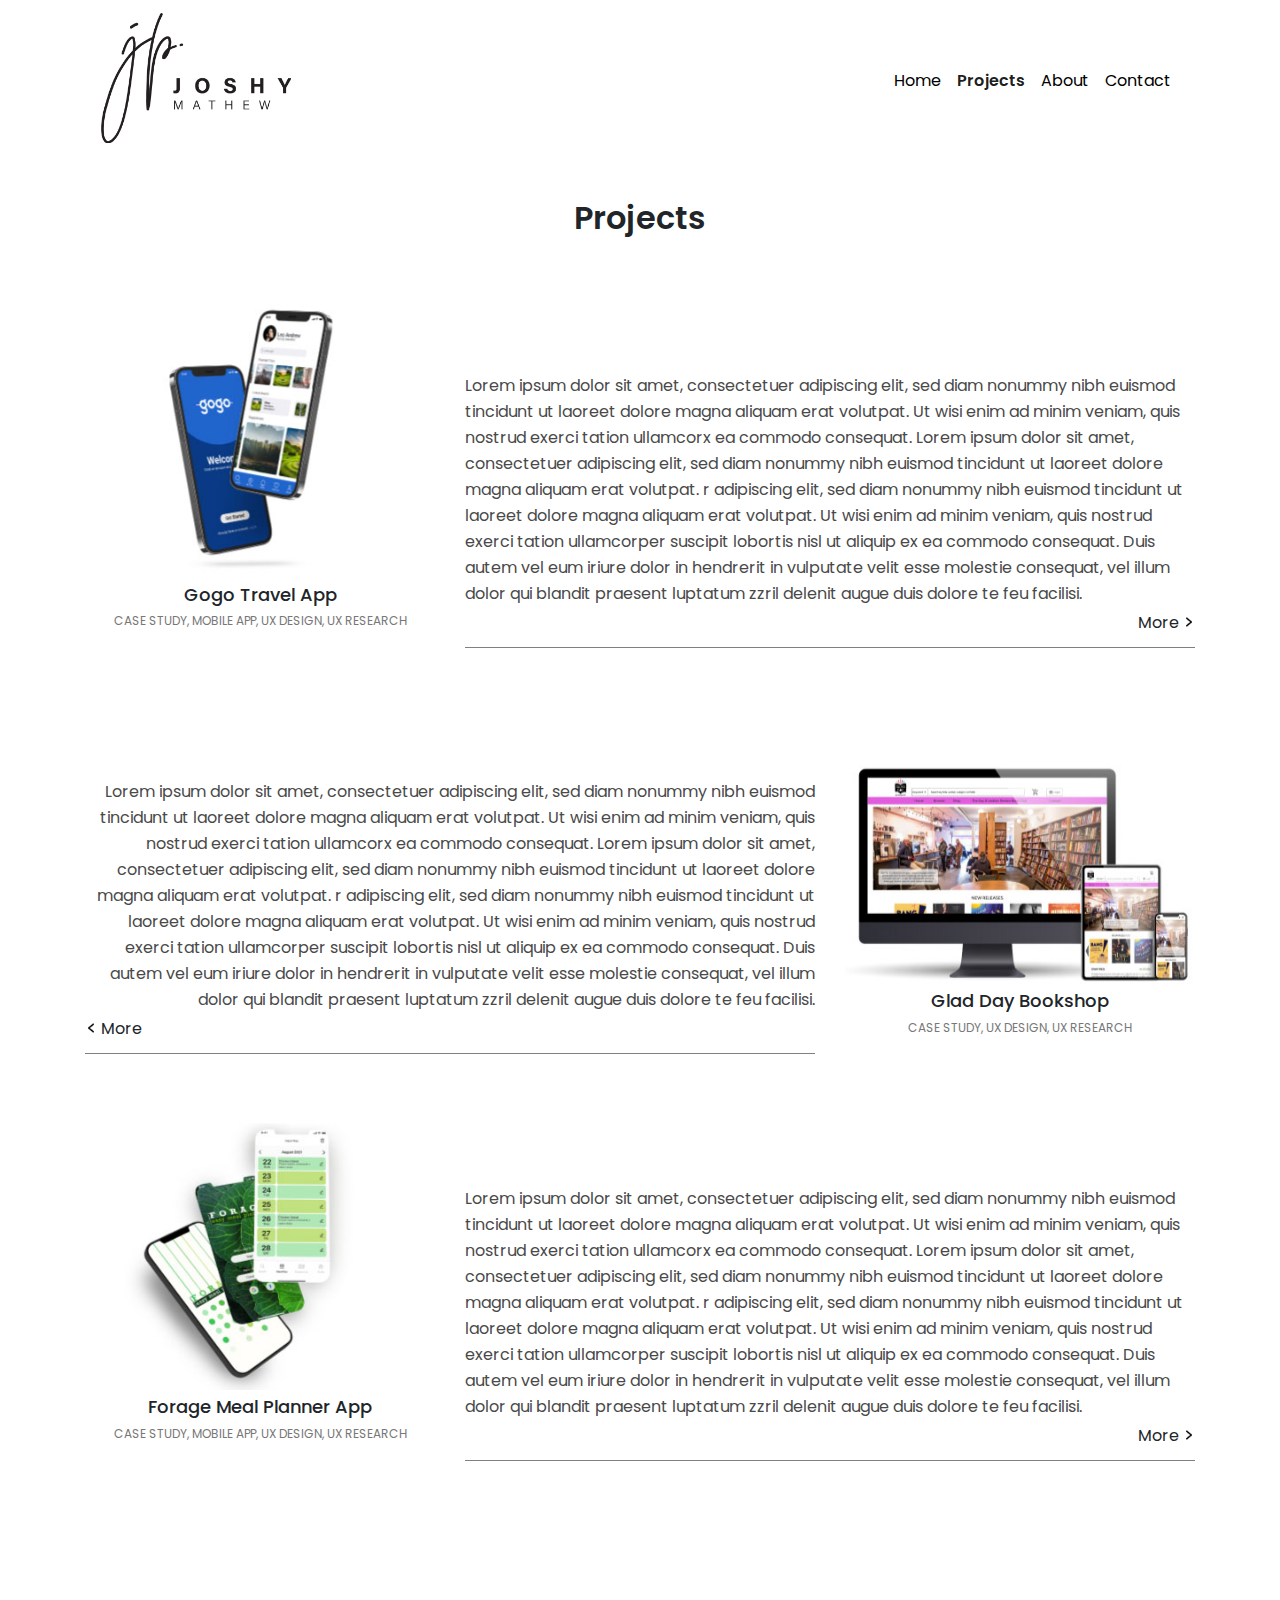
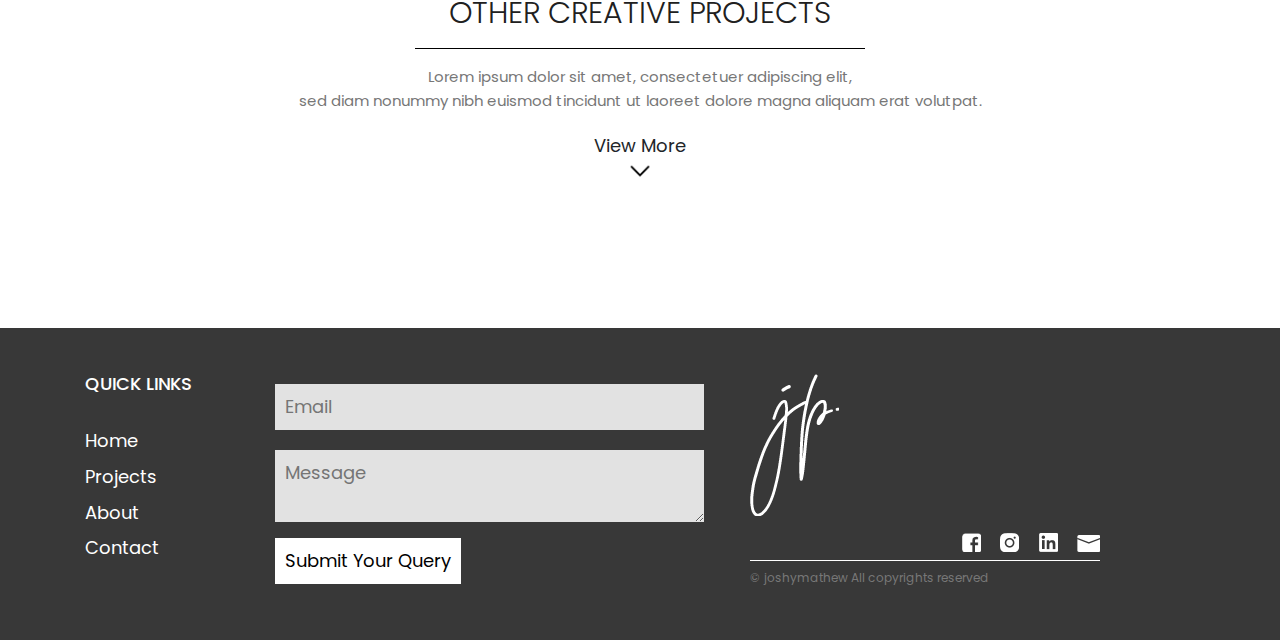
<file: projects.html>
<!DOCTYPE html>
<html lang="en">
<head>
	<meta charset="utf-8">
	<meta name="viewport" content="width=device-width, initial-scale=1.0">
	<meta name="description" content="">
	<title>Joshy Mathew - Portfolio</title>
	<link href="css/bootstrap.min.css" rel="stylesheet">
	<link href="css/style.css" rel="stylesheet">

	<!--[if lt IE 9]>
		<script src="js/html5shiv.js"></script>
		<script src="js/respond.min.js"></script>
	<![endif]-->

		<!-- Custom Fonts -->
		<link rel="preconnect" href="https://fonts.googleapis.com"> 
		<link rel="preconnect" href="https://fonts.gstatic.com" crossorigin> 
		<link href="https://fonts.googleapis.com/css2?family=Poppins:wght@300;600&display=swap" rel="stylesheet">
	</head>

	<body>
		<!--============================= HEADER =============================-->
		<header>
			<div class="container">
				<div class="row">
					<div class="col-md-12">
						<nav class="navbar navbar-expand-lg navbar-light">
							<a class="navbar-brand" href="index.html"><img class="img-fluid" src="images/logo.png" alt="logo"></a>
							<button class="navbar-toggler" type="button" data-toggle="collapse" data-target="#navbarNavDropdown" aria-controls="navbarNavDropdown" aria-expanded="true" aria-label="Toggle navigation">
								<span class="navbar-toggler-icon"></span>
							</button>
							<div class="collapse navbar-collapse justify-content-end" id="navbarNavDropdown">
								<ul class="navbar-nav">
									<li class="nav-item">
										<a class="nav-link" href="index.html">Home</a>
									</li>
									<li class="nav-item">
										<a class="nav-link active" href="projects.html">Projects</a>
									</li>
									<li class="nav-item">
										<a class="nav-link" href="about.html">About</a>
									</li>
									<li class="nav-item">
										<a href="javascript:void(0)" class="nav-link float-right contactButton">Contact</a>
									</li>
								</ul>
							</div>
						</nav>
					</div>
				</div>
			</div>
		</header>
		<!--//END HEADER -->

		<div class="contactBar">
			<div class="container">
				<form id="contactForm">
					<h2 class="text-center">Let's <strong>Connect</strong></h2>
					<p class="text-center">Feel free to reach out to me for full-time or freelance opportunities. Find me on social channels or<br> send me a message here.</p>
					
					<div class="row">
						<div class="col-md-12 footerlinks text-center">
							<ul>
								<li><a href="" class=""><img src="images/linkedin.png" style="max-width: 30px;"></a></li>
								<li><a href="" class=""><img src="images/email.png" style="max-width: 37px;"></a></li>					
							</ul>
						</div>
					</div>
					<div class="row">
						<div class="col-md-6">
							<div class="form-group">
								<input type="text" class="form-control" placeholder="Your Name" id="first">
							</div>
						</div>

						<div class="col-md-6">
							<div class="form-group">
								<input type="email" class="form-control" placeholder="Your Email" id="email">
							</div>
						</div>
					</div>

					<div class="row">
						<div class="col-md-12">
							<div class="form-group">
								<textarea placeholder="write something..."></textarea>
							</div>
						</div>
					</div>

					<button type="submit" class="btn btn-primary">Send Message</button>
				</form>
			</div>
		</div>

		<section class="projects">
			<div class="container">

				<div class="row pb-100">
					<div class="col-md-12 text-center">
						<h1 class="head bold">Projects</h1>
					</div>
				</div>

				<div class="row pt-5 pb-3">
					<div class="col-md-4">
						<div class="pt-0 pb-4 section-title grid text-center">
							<a href="gogo-travel-app.html">
							<img class="img-fluid" src="images/gogo-01.jpg" alt="">
							<h3>Gogo Travel App</h3>
							<p class="tag-title">CASE STUDY, MOBILE APP, UX DESIGN, UX RESEARCH</p>
							</a>
						</div>
					</div>

					<div class="col-md-8 text-left pt-70">
						<div class="pb-50 pr-b">
							<h5 class="sub-head">Lorem ipsum dolor sit amet, consectetuer adipiscing elit, sed diam nonummy nibh euismod tincidunt ut laoreet dolore magna aliquam erat volutpat. Ut wisi enim ad minim veniam, quis nostrud exerci tation ullamcorx ea commodo consequat.
								Lorem ipsum dolor sit amet, consectetuer adipiscing elit, sed diam nonummy nibh euismod tincidunt ut laoreet dolore magna aliquam erat volutpat.
							r adipiscing elit, sed diam nonummy nibh euismod tincidunt ut laoreet dolore magna aliquam erat volutpat. Ut wisi enim ad minim veniam, quis nostrud exerci tation ullamcorper suscipit lobortis nisl ut aliquip ex ea commodo consequat. Duis autem vel eum iriure dolor in hendrerit in vulputate velit esse molestie consequat, vel illum dolor qui blandit praesent luptatum zzril delenit augue duis dolore te feu facilisi.</h5>
							<a href="gogo-travel-app.html" class="float-right read-more">More <img src="images/right_icon.png" width="12"></a>
						</div>
					</div>
				</div>

				<div class="row pt-3 pb-3">
					<div class="col-md-8 text-right pt-70 order-xs-2">
						<div class="pb-50 pr-b">
							<h5 class="sub-head">Lorem ipsum dolor sit amet, consectetuer adipiscing elit, sed diam nonummy nibh euismod tincidunt ut laoreet dolore magna aliquam erat volutpat. Ut wisi enim ad minim veniam, quis nostrud exerci tation ullamcorx ea commodo consequat.
								Lorem ipsum dolor sit amet, consectetuer adipiscing elit, sed diam nonummy nibh euismod tincidunt ut laoreet dolore magna aliquam erat volutpat.
							r adipiscing elit, sed diam nonummy nibh euismod tincidunt ut laoreet dolore magna aliquam erat volutpat. Ut wisi enim ad minim veniam, quis nostrud exerci tation ullamcorper suscipit lobortis nisl ut aliquip ex ea commodo consequat. Duis autem vel eum iriure dolor in hendrerit in vulputate velit esse molestie consequat, vel illum dolor qui blandit praesent luptatum zzril delenit augue duis dolore te feu facilisi.</h5>
							<a href="#" class="float-left read-more"><img src="images/left_icon.png" width="12"> More</a>
						</div>
					</div>
					<div class="col-md-4 order-xs-1">
						<div class="pt-0 pb-4 section-title grid text-center">
							<img class="img-fluid" src="images/glad-day-01.jpg" alt="">
							<h3>Glad Day Bookshop</h3>
							<p class="tag-title">CASE STUDY, UX DESIGN, UX RESEARCH</p>
						</div>
					</div>
				</div>

				<div class="row pt-3 pb-3">
					<div class="col-md-4">
						<div class="pt-0 pb-4 section-title grid text-center">
							<img class="img-fluid" src="images/forage-01.jpg" alt="">
							<h3>Forage Meal Planner App</h3>
							<p class="tag-title">CASE STUDY, MOBILE APP, UX DESIGN, UX RESEARCH</p>
						</div>
					</div>

					<div class="col-md-8 text-left pt-70">
						<div class="pb-50 pr-b">
							<h5 class="sub-head">Lorem ipsum dolor sit amet, consectetuer adipiscing elit, sed diam nonummy nibh euismod tincidunt ut laoreet dolore magna aliquam erat volutpat. Ut wisi enim ad minim veniam, quis nostrud exerci tation ullamcorx ea commodo consequat.
								Lorem ipsum dolor sit amet, consectetuer adipiscing elit, sed diam nonummy nibh euismod tincidunt ut laoreet dolore magna aliquam erat volutpat.
							r adipiscing elit, sed diam nonummy nibh euismod tincidunt ut laoreet dolore magna aliquam erat volutpat. Ut wisi enim ad minim veniam, quis nostrud exerci tation ullamcorper suscipit lobortis nisl ut aliquip ex ea commodo consequat. Duis autem vel eum iriure dolor in hendrerit in vulputate velit esse molestie consequat, vel illum dolor qui blandit praesent luptatum zzril delenit augue duis dolore te feu facilisi.</h5>
							<a href="#" class="float-right read-more">More <img src="images/right_icon.png" width="12"></a>
						</div>
					</div>
				</div>
			</div>
		</section>

		<section class="section other-projects">
			<div class="container">

				<div class="row">
					<div class="col-md-12 pb-50">
						<div class="section-title text-center">
							<h2 class="content-head">OTHER CREATIVE PROJECTS</h2>
							<p class="sub-head pt-3">Lorem ipsum dolor sit amet, consectetuer adipiscing elit,<br> sed diam nonummy nibh euismod tincidunt ut laoreet dolore magna aliquam erat volutpat.</p>

							<div class="">
									<a class="show_hide" data-content="toggle-text">View More</a>

									<div class="content">
										<div class="row">
										<div class="col-md-3">
											<div class="pt-3 section-title grid text-center">
												<img class="img-fluid" src="images/projects/other-project-01.jpg" alt="">
											</div>
										</div>

										<div class="col-md-3">
											<div class="pt-3 section-title grid text-center">
												<img class="img-fluid" src="images/projects/other-project-01.jpg" alt="">
											</div>
										</div>
										<div class="col-md-3">
											<div class="pt-3 section-title grid text-center">
												<img class="img-fluid" src="images/projects/other-project-01.jpg" alt="">
											</div>
										</div>
										<div class="col-md-3">
											<div class="pt-3 section-title grid text-center">
												<img class="img-fluid" src="images/projects/other-project-01.jpg" alt="">
											</div>
										</div>
										<div class="col-md-3">
											<div class="pt-3 section-title grid text-center">
												<img class="img-fluid" src="images/projects/other-project-01.jpg" alt="">
											</div>
										</div>
										<div class="col-md-3">
											<div class="pt-3 section-title grid text-center">
												<img class="img-fluid" src="images/projects/other-project-01.jpg" alt="">
											</div>
										</div>
										<div class="col-md-3">
											<div class="pt-3 section-title grid text-center">
												<img class="img-fluid" src="images/projects/other-project-01.jpg" alt="">
											</div>
										</div>
										<div class="col-md-3">
											<div class="pt-3 section-title grid text-center">
												<img class="img-fluid" src="images/projects/other-project-01.jpg" alt="">
											</div>
										</div>
									</div>
								</div>

								</div>
							</div>
						</div>
					</div>
				</div>
			</div>
		</section>

		<footer class="footer">
			<div class="container">
				<div class="row">
					<div class="col-md-2">
						<div class="pt-3 section-title grid text-left">
							<h3 class="pb-4">QUICK LINKS</h3>
							<ul class="navbar-nav">
								<li class="nav-item">
									<a href="index.html">Home</a>
								</li>
								<li class="nav-item">
									<a href="projects.html">Projects</a>
								</li>
								<li class="nav-item">
									<a href="about.html">About</a>
								</li>
								<li class="nav-item">
									<a href="javascript:void(0)" class="contactButton">Contact</a>
								</li>
							</ul>
						</div>
					</div>

					<div class="col-md-5">
						<div class="pt-3 pr-3 section-title grid text-left">
							<form action="#" method="post">
								<input type="text" name="email" placeholder="Email">
								<textarea name="message" placeholder="Message"></textarea>
								<button>Submit Your Query</button>
							</form>
						</div>
					</div>

					<div class="col-md-4">
						<div class="pt-3 pl-0 section-title grid text-left">
							<img class="img-fluid" src="images/foot-logo.png" alt="">
						</div>

						<div class="col-md-12 footerlinks text-right bt-solid">
							<ul>
								<li><a href="" class=""><img src="images/facebook.png" style="max-width: 19px;"></a></li>
								<li><a href="" class=""><img src="images/instagram.png" style="max-width: 19px;"></a></li>
								<li><a href="" class=""><img src="images/linkedin-2.png" style="max-width: 19px;"></a></li>					
								<li><a href="" class=""><img src="images/email-2.png" style="max-width: 23px;"></a></li>										
							</ul>
						</div>

						<div class="pt-0 section-title grid text-left">
							<p class="tag-title">© joshymathew All copyrights reserved</p>
						</div>
					</div>
				</div>
			</div>
		</footer>

		<script src="js/jquery-3.2.1.min.js"></script>
		<script src="js/bootstrap.min.js"></script>
		<script src="js/script.js"></script>
	</body>
	</html>
</file>
<file: css/style.css>
.bg-headerhtml, body, div, span, object, iframe, h1, h2, h3, h4, h5, h6,
p, blockquote, pre, a, abbr, address, cite, code, del, dfn, em,
img, ins, kbd, q, samp, small, strong, sub, sup, var, b, i, hr,
dl, dt, dd, ol, ul, li, fieldset, form, label, legend,
table, caption, tbody, tfoot, thead, tr, th, td,
article, aside, canvas, details, figure, figcaption, hgroup,
menu, footer, header, nav, section, summary, time, mark, audio, video,
button, input, textarea {
  margin: 0;
  padding: 0;
  border: 0;
  vertical-align: baseline;
  font-size: 100%;
  font-family: inherit;
}
/* HTML5 display-role reset for older browsers */
article, aside, details, figcaption, figure, 
footer, header, hgroup, menu, nav, section {
	display: block;
}
body {
	line-height: 1;
}
ol, ul {
	list-style: none;
}
blockquote, q {
	quotes: none;
}
blockquote:before, blockquote:after,
q:before, q:after {
	content: '';
	content: none;
}
table {
	border-collapse: collapse;
	border-spacing: 0;
}

body {
	-webkit-text-size-adjust: 100%;
	font-family: 'Poppins', sans-serif;
	font-size: 18px;
	line-height: 1.42857143;
	position: relative;
	background: #fff;
}
body * {
	box-sizing: border-box;
	line-height: 1.42857143;
}
h1, h2, h3, h4, h5, h6,
h1 *, h2 *, h3 *, h4 *, h5 *, h6 * {
	line-height: 1.1;
}

a {
	text-decoration: none;
	color: inherit;
}
a:hover {
	text-decoration: none;
}
input[type=text],
input[type=submit],
input[type=image],
input[type=password],
input[type=email],
button,
textarea {
    -webkit-appearance: none;
}
textarea,
button,
input[type=password],
input[type=email],
input[type=submit],
input[type=text] {
	font-family: 'Poppins', sans-serif;
}
a:focus {
	text-decoration: none;
}
textarea:focus,
button:focus,
a:focus,
input:focus {
	outline: none;
}

.btn,
.btn-lg,
.input-lg {
	border-radius: 3px
}
.form-control {
	border-radius: 3px;
	-webkit-box-shadow: none;
	box-shadow: none
}
.input-lg {
	height: 55px
}
.btn-lg,
.btn-group-lg>.btn {
	padding: 13px 28px
}
.form-control:focus {
	border-color: #afbdc8;
	outline: 0;
	-webkit-box-shadow: none;
	box-shadow: none
}

.highlight {
	background: #f4f4f4;
	margin-top: 40px
}

/* HEADER */
header {
	background: #fff;
	/*height: 180px;*/
	position: fixed;
	z-index: 99;
	top: 0;
	transition: top 0.2s ease-in-out;
	width: 100%;
}
.nav-up {
	top: -80px;
}
.bg-header {
	padding: 17px 0;
	background: #fff;
}
.navbar-brand img{
	max-width: 190px;
}
.navbar-nav .nav-link, .navbar-light .navbar-nav .nav-link {
	font-size: 16px;
	font-weight: normal;
	color: #000;
}
.navbar-nav .nav-link, .navbar-light .navbar-nav .nav-link.active {
	font-weight: 600;
}

.masthead .featues-single h5,
.masthead .features-lead {
	color: #fff
}

.section {
	padding-bottom: 90px;
	padding-top: 90px;
	position: relative;
	background-color: #fff;
}

.section-title {
	text-align: center
}
.section-title h2 {
	color: #202020;
	margin-bottom: 18px
}
.section-title h4 {
	color: #494949;
	font-weight: 400;
	font-size: 18px;
	margin-top: 0
}
.section-title p {
	font-size: 15px;
	color: #777777;
	line-height: 24px;
	margin: 20px 0;
} 

.section-title .tag-title {
	font-size: 12px;
	margin-top: 5px;
}

.title-subtitle {
	max-width: 760px;
}


.intro {
	padding-top: 200px;
}
.intro .head {
	font-family: 'Poppins', sans-serif;
	font-size: 60px;
	font-weight: 600;
	padding-bottom: 20px;
}
.intro .sub-head {
	font-size: 22px;
	line-height: 28px;
	font-weight: 300;
	padding: 10px 0;
	color: #494949;
}

.footerlinks {
	font-family: 'FontAwesome';
	text-align: center;
	padding: 10px;
}
.footerlinks ul {
	text-align: center;
	padding: 0px 0;
	display: inline-block;
	padding-bottom: 0px
}
.footerlinks ul li {
	padding: 0 20px;
	display: inline-block;
}

/* OUR BEST SERVICES SECTION */

.case-study [class*='col-'] {
	padding-left: 10px;
	padding-right: 10px;
}
.content-head {
	position: relative;
	font-weight: 300;
	font-size: 30px;
	color: #202020;
}
.content-head:after {
	position: absolute;
	content: '';
	width: 50%;
	max-width: 450px;
	height: 1px;
	background: #000;
	bottom: -20px;
	left: 0;
	right: 0;
	margin: 0 auto;
}
.case-study .grid {
	background: #fff;
	padding: 0px;
	color: #000;
	margin-bottom: 20px;
	transition: all 0.5s ease;
}
.case-study .section-title h3 {
	margin-top: 10px;
	font-size: 23px;
	color: #000;
}
.pb-50 {
	padding-bottom: 40px;
}
.pt-70 {
	padding-top: 70px;
}
.pt-4 {
	padding-top: 90px!important;
}
.pt-2 {
	padding-top: 20px !important;
}
.p-20 {
	padding: 20px;
}

.case-study .head-off {
	font-family: 'Raleway', sans-serif;
	font-weight: 700;
	font-size: 44px;
	color: #202020;
}

.footer {
	background: #383838;
	padding: 30px;
	color: #fff;
}
.footer ul li {
	padding: 10px 0px 0px 15px;
}
.footer ul li.nav-item {
	padding-left: 0px;
}
.footer input, .footer textarea {
	width: 100%;
	margin: 10px 0px;
	padding: 10px;
	background: #e2e2e2;
}
.footer button {
	padding: 10px;
	background: #fff;
}
.bt-solid {
	padding: 0;
	margin: 0px;
	border-bottom: 1px solid #fff;
}
.bb-solid {
	padding: 20px;
	border-bottom: 1px solid #000000;
}


/* ABOUT */
.about {
	padding-top: 200px;
}
.about .head {
	font-size: 32px;
	font-weight: normal;
	padding-bottom: 20px;
}
.about .sub-head {
	font-size: 16px;
	line-height: 26px;
	padding: 10px 0;
	color: #494949;
}
.experience-section {
	background: #e8e8e8;
	padding: 40px 0px;
}
.experience-section h4 {
	text-align: left;
}
.designation-section img {
	max-width: 200px;
	margin-bottom: 10px;
}
.designation-section h3 {
	font-size: 28px;
	font-weight: 600;
	margin-bottom: 10px;
}

/* PROJECTS */
.projects {
	padding-top: 200px;
}
.projects .head {
	font-size: 32px;
	font-weight: 600;
	padding-bottom: 20px;
}
.projects .sub-head {
	font-size: 16px;
	font-weight: normal;
	line-height: 26px;
	color: #494949;
}
.read-more {
	font-size: 16px;
	margin: 5px 0px;
}
.pr-b {
	border-bottom: 1px solid #808080;
}
.other-projects .img-fluid {
	width: 100%;
	margin-bottom: 25px;
}

.plus_minus {
  float: right;
}
.toggleContainer {
  padding: 15px;
  display: none;
  transition: all;
}
.hiddenSlide {
  display: none;
  min-height: 428px;
}
.containerHeight {
  min-height: 428px;
  background-color: black;
}
.active {
  display: block;
}
.w3-ul {
  cursor: pointer;
}

.show_hide {
	cursor: pointer;
	padding-bottom: 40px;
	display: block;
}
.show_hide:before {
	content: '';
	background: url('../images/arrow-bottom.png');
	background-size: contain;
	width: 30px;
	height: 30px;
	position: absolute;
	top: 160px;
	left: 0;
	right: 0;
	margin: 0 auto;
}
.show_close:after {
	content: '';
	background: url('../images/arrow-top.png');
	background-size: contain;
	width: 30px;
	height: 30px;
	position: absolute;
	bottom: 0px;
	left: 0;
	right: 0;
	margin: 0 auto;
}
.down {
    -moz-transition: all .5s linear;
    -webkit-transition: all .5s linear;
    transition: all .5s linear;
}
.down:before {
    -moz-transform:rotate(0deg);
    -webkit-transform:rotate(0deg);
    transform:rotate(0deg);

   content: '';
	background: url('../images/arrow-top.png');
	background-size: contain;
	width: 30px;
	height: 30px;
	position: absolute;
	bottom: 0px;
	left: 0;
	right: 0;
	margin: 0 auto;
}

.contactBar {
  position: fixed;
  top: 0;
  right: 0;
  background-color: #fff;
  z-index: 2;
  padding: 15px;
  width: 100%;
  height: 0vh;
  display: flex;
  align-items: center;
  justify-content: center;
  transition: all .5s ease;
}
#contactForm {
  display: flex;
  flex-direction: column;
  opacity: 0;
  color: #000;
  transition: all .5s ease;
}
#contactForm h2 {
	font-size: 30px;
	padding-bottom: 40px;
}
#contactForm p {
	text-align: center;
	padding-bottom: 40px;
}
#contactForm input {
	border-bottom: 1px solid #000;
	border-top: 0;
	border-left: 0;
	border-right: 0;
	border-radius: 0;
	padding-left: 0px;
}

#contactForm textarea {
	width: 100%;
	min-height: 200px;
	border-bottom: 1px solid #000;
	border-top: 0;
	border-left: 0;
	border-right: 0;
	border-radius: 0;
}
.contactBar button {
  background-color: #383838 !important;
  width: 200px;
  border: 0;
}
.contactButton {
  position: relative;
}
.blockindex {
	display: none;
}
.noneindex {
	display: block;
}

.projects-inner-section {
	z-index: 99;
	text-align: center;
}
.projects-inner-section p {
	font-size: 16px;
}
.projects-inner-section h1{
	font-size: 35px;
 font-weight: bold;
 letter-spacing: 3px;
 padding-bottom: 20px;
}
.projects-inner-section h2{
	font-size: 28px;
 font-weight: bold;
 letter-spacing: 2px;
 padding-bottom: 20px;
}
.projects-inner-section h3{
	font-size: 25px;
 font-weight: bold;
 letter-spacing: 0px;
 padding-bottom: 20px;
}

.projects-inner-section h4{
	font-size: 30px;
	line-height: 50px;
 font-weight: 400;
 letter-spacing: 0px;
 padding-bottom: 20px;
}
.border-top-bottom {
	border-top: 1px solid #808080;
	border-bottom: 1px solid #808080;
}

.border-bottom {
	border-bottom: 1px solid #808080;
}
.problem-statement {
	color: #fff;
}
ul.problem-statement li{
	position: relative;
}
ul.problem-statement li:before {
	position: absolute;
	content: '';
	width: 20px;
	height: 20px;
	background: #dcdcdc;
	left: -30px;
	top: 5px;
	border-radius: 5px;
}

@media (max-width: 991px) {
	.navbar-collapse {
		flex-basis: auto;
	}
	.navbar-nav {
		display: inline-block;
	}
	.navbar-nav li {
		float: left;
		margin: 0 10px 0 0;
	}
}

@media (max-width: 640px) {
	.navbar-brand img {
		width: 120px;
	}
	.intro .head {
		font-size: 40px;
	}
	.intro .sub-head {
		font-size: 18px;
	}
	.footer {
		padding: 20px 0px;
	}
	.pt-70 {
		padding-top: 0px;
	}
}

@media (max-width: 320px) {
	.navbar-brand img {
		max-width: 120px;
	}
}
</file>
